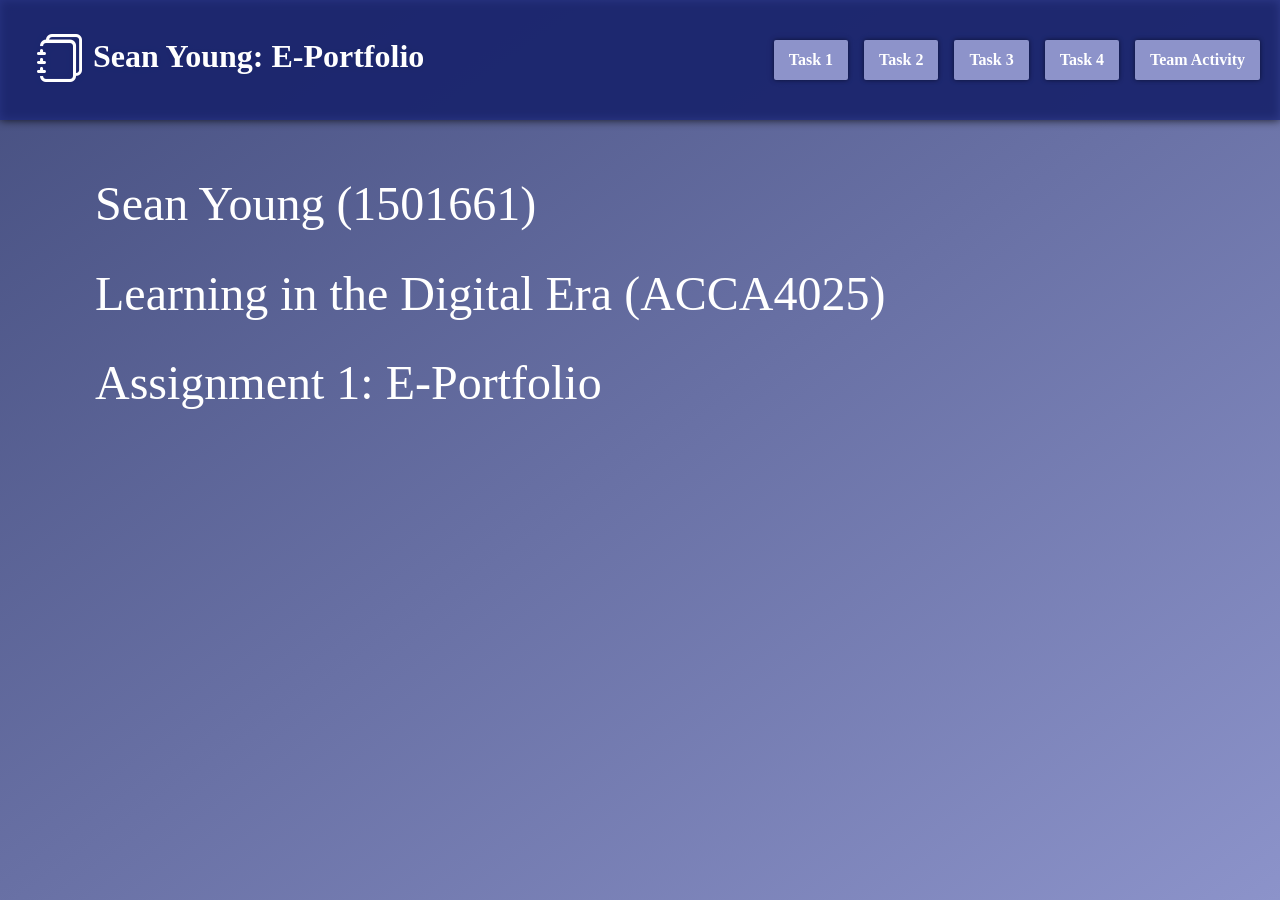
<file: index.html>
<!doctype html>
<html lang="en" class="h-100"> <!-- class allows for Bootstrap sticky footer -->

	<head>

		<meta charset="utf-8">
		<meta name="viewport" content="width=device-width, initial-scale=1">
		<title>E-Portfolio - Sean Young</title>

		<!-- CSS Links -->

		<link href="plugins/bootstrap/css/bootstrap.min.css" rel="stylesheet">
		<link href="plugins/bootstrap-icons/bootstrap-icons.css" rel="stylesheet">
		<link href="css/custom_styles.css" rel="stylesheet">

		<!-- Favicon -->

		<link rel="icon" type="assets/x-icon" href="plugins/bootstrap-icons/journals.svg">

	</head>

	<body class="d-flex flex-column h-100"> <!-- 100% flex column allows footer to to stick to the bottom of the screen -> https://getbootstrap.com/docs/5.0/utilities/flex/ & https://getbootstrap.com/docs/5.0/utilities/sizing/ -->

		<header>

			<!-- Bootstrap Navbar -> https://getbootstrap.com/docs/5.0/components/navbar/ -->

			<nav class="navbar navbar-expand-xl navbar-dark fixed-top">

				<!-- Bootstrap Grid -> https://getbootstrap.com/docs/5.0/layout/grid/ -->

				<div class="container-fluid"> <!-- Bootstrap fluid container -> https://getbootstrap.com/docs/5.0/layout/containers/ -->

					<!-- Navbar Brand Element - Website Logo & Title -> https://getbootstrap.com/docs/5.0/components/navbar/#brand -->

					<a class="navbar-brand" href="index.html"><i class="bi bi-journals" style="font-size: 1.5em; vertical-align: middle;"></i> Sean Young: E-Portfolio</a>

					<!-- Navbar Toggle Button -> https://getbootstrap.com/docs/5.0/components/navbar/#toggler -->

					<button class="navbar-toggler button ms-auto" type="button" data-bs-toggle="collapse" data-bs-target="#navbarSupportedContent" aria-controls="navbarSupportedContent" aria-expanded="false" aria-label="Toggle navigation">
						<span class="navbar-toggler-icon"></span>
					</button>

					<!-- Navbar Links -> https://getbootstrap.com/docs/5.0/components/navbar/#nav -->

					<div class="collapse navbar-collapse" id="navbarSupportedContent">
						<ul class="navbar-nav ms-auto mb-2 mb-lg-0 align-items-end">
							<li class="nav-item"><a class="nav-link" href="task_1.html"><button class="button">Task 1</button></a></li>
							<li class="nav-item"><a class="nav-link" href="task_2.html"><button class="button">Task 2</button></a></li>
							<li class="nav-item"><a class="nav-link" href="task_3.html"><button class="button">Task 3</button></a></li>
							<li class="nav-item"><a class="nav-link" href="task_4.html"><button class="button">Task 4</button></a></li>
							<li class="nav-item"><a class="nav-link" href="task_3.html"><button class="button">Team Activity</button></a></li>
						</ul>
					</div>

				</div>
			</nav>

		</header>

		<main class="main-padding">

			<!-- Bootstrap Grid -> https://getbootstrap.com/docs/5.0/layout/grid/ -->

			<div class="container"> <!-- Bootstrap Container -> https://getbootstrap.com/docs/5.0/layout/containers/ -->
				<h1 class="cover-page-text">Sean Young (1501661)</h1>
				<br>
				<h1 class="cover-page-text">Learning in the Digital Era (ACCA4025)</h1>
				<br>
				<h1 class="cover-page-text">Assignment 1: E-Portfolio</h1>
			</div>

		</main>

		<!-- Scripts -->

		<script src="plugins/bootstrap/js/bootstrap.bundle.min.js"></script>

	</body>

</html>
</file>
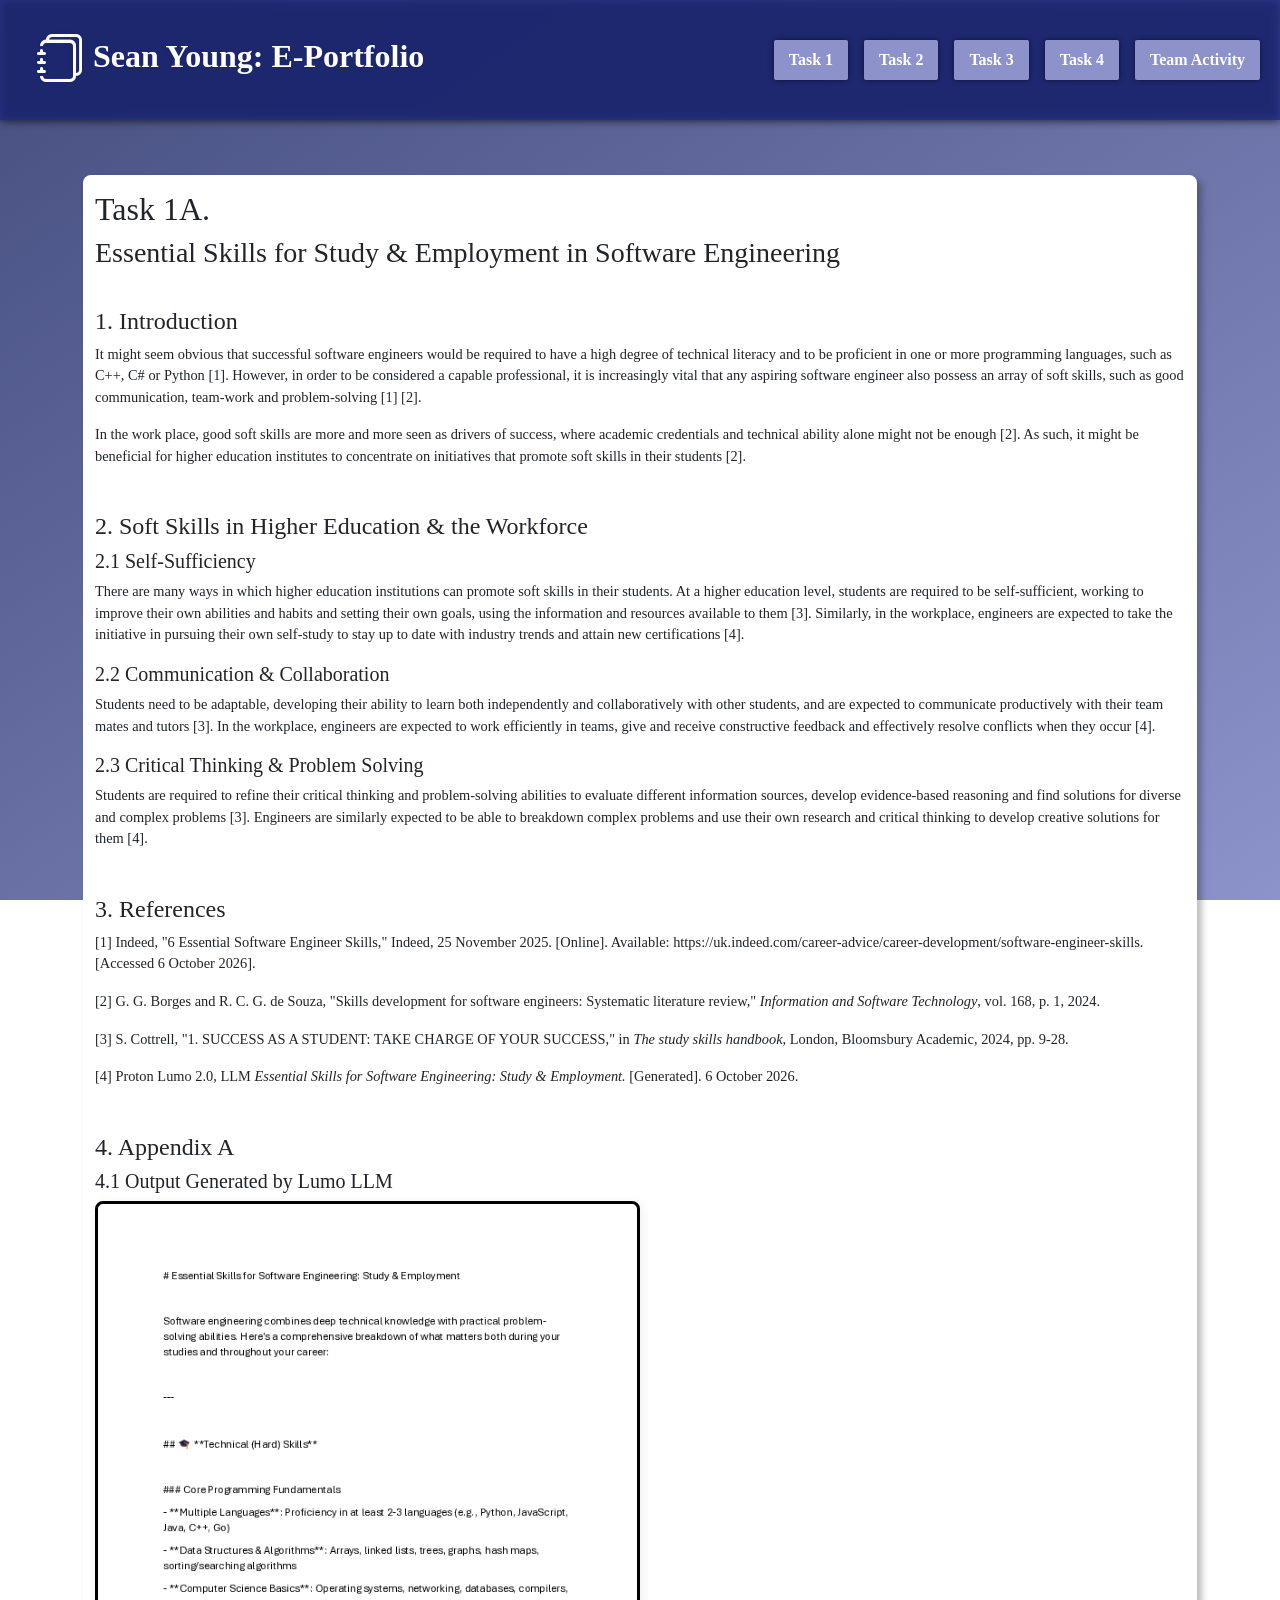
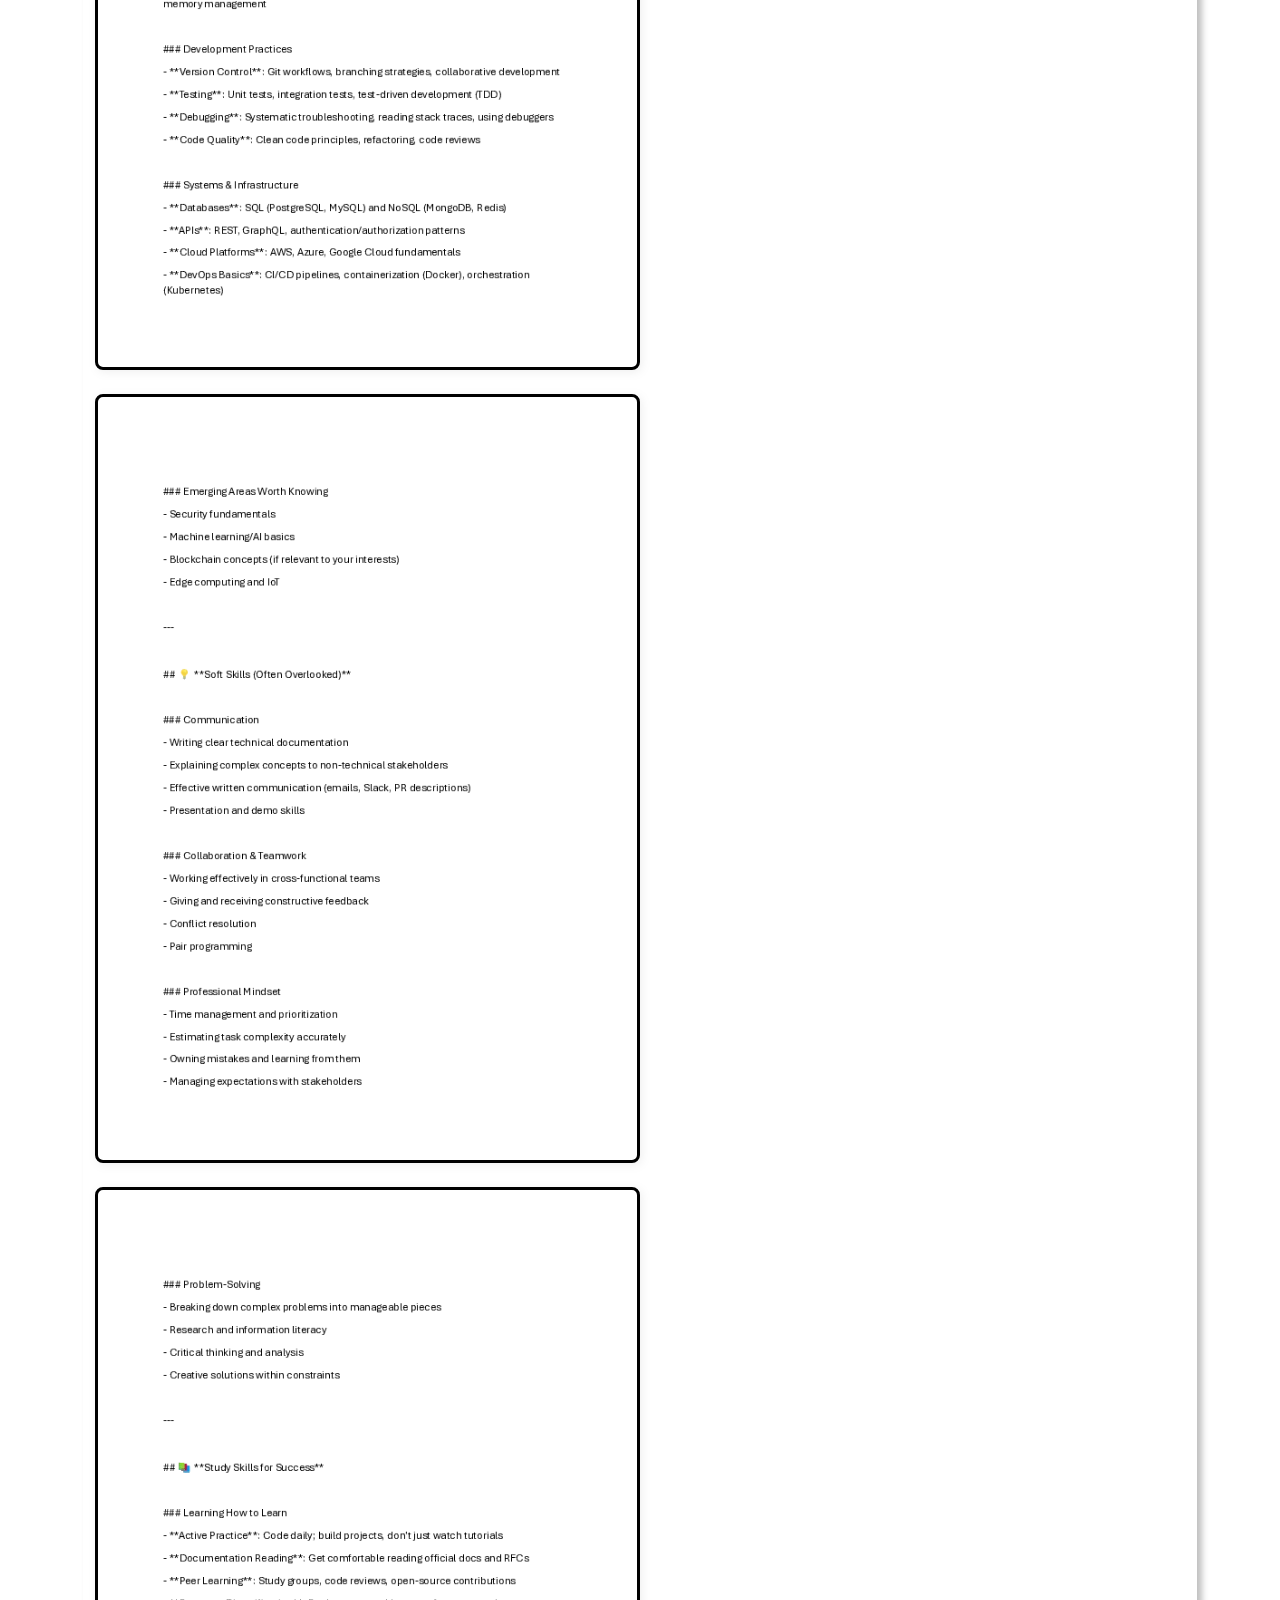
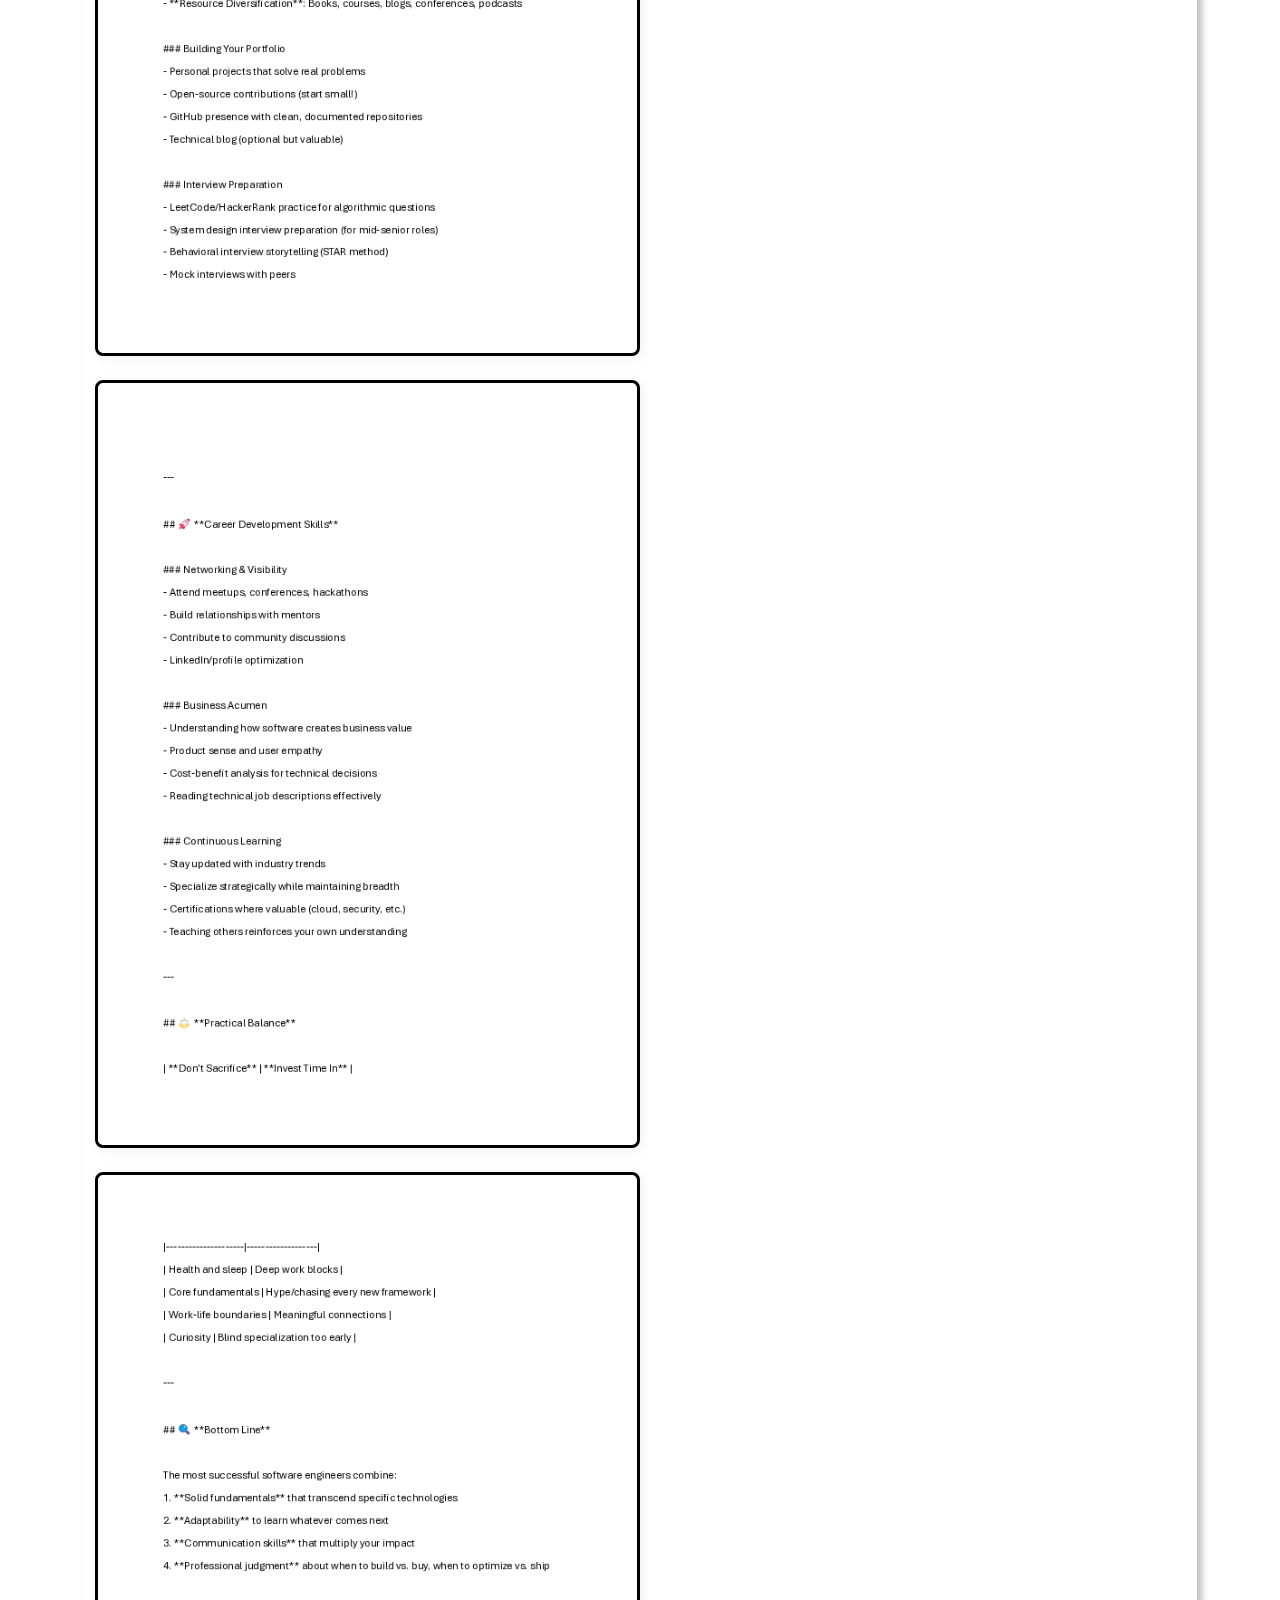
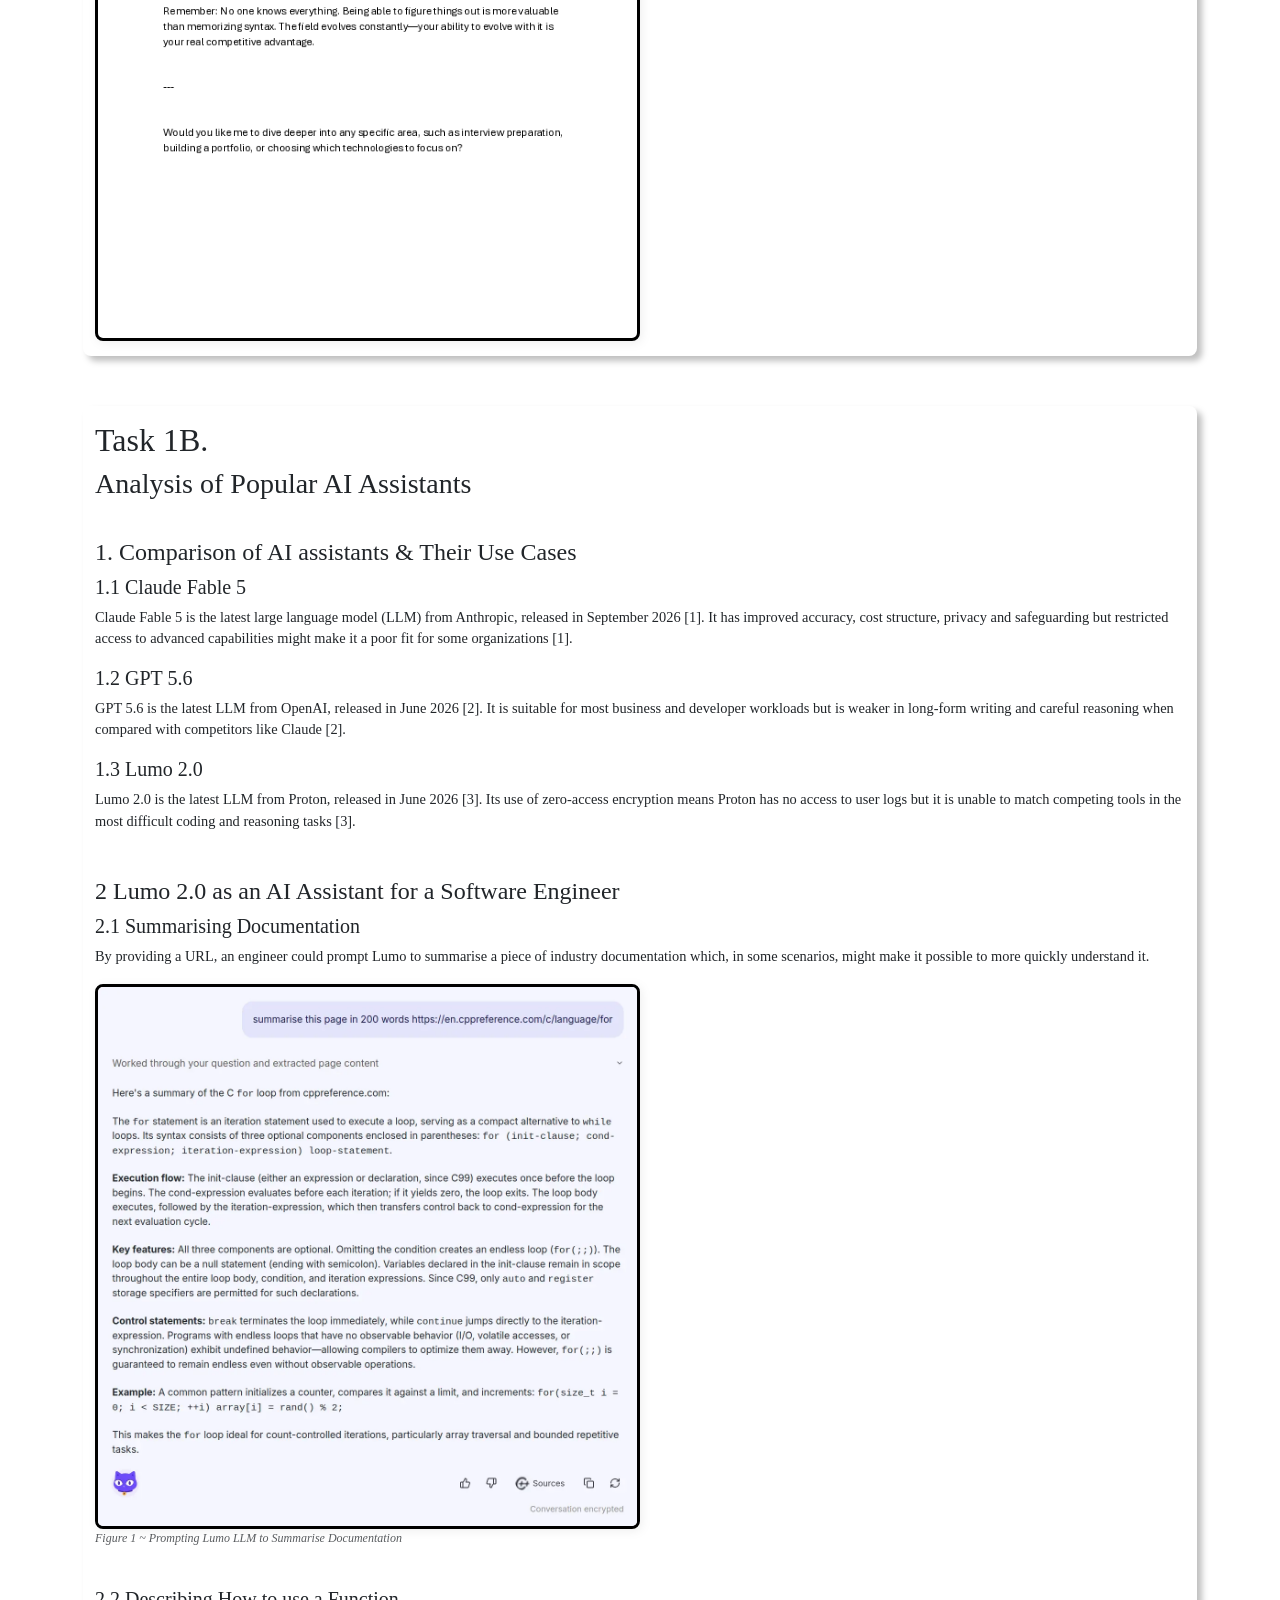
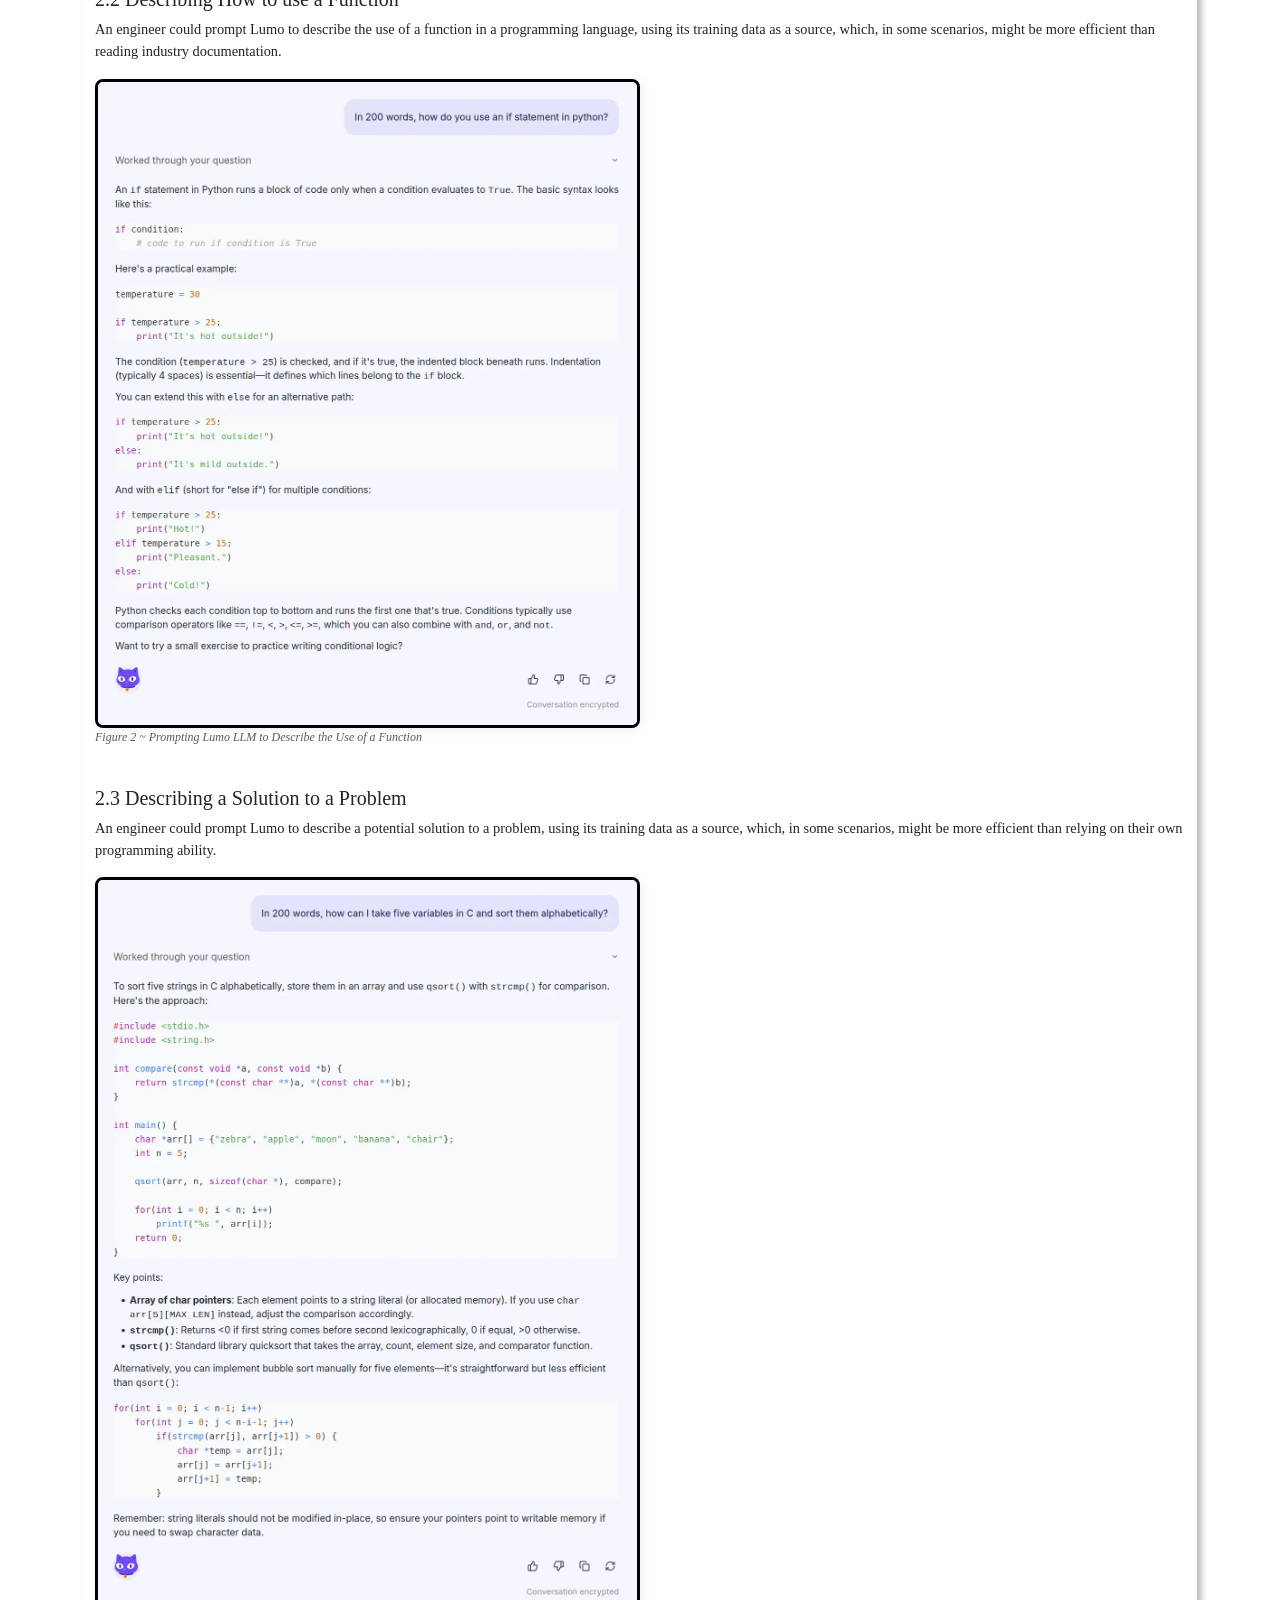
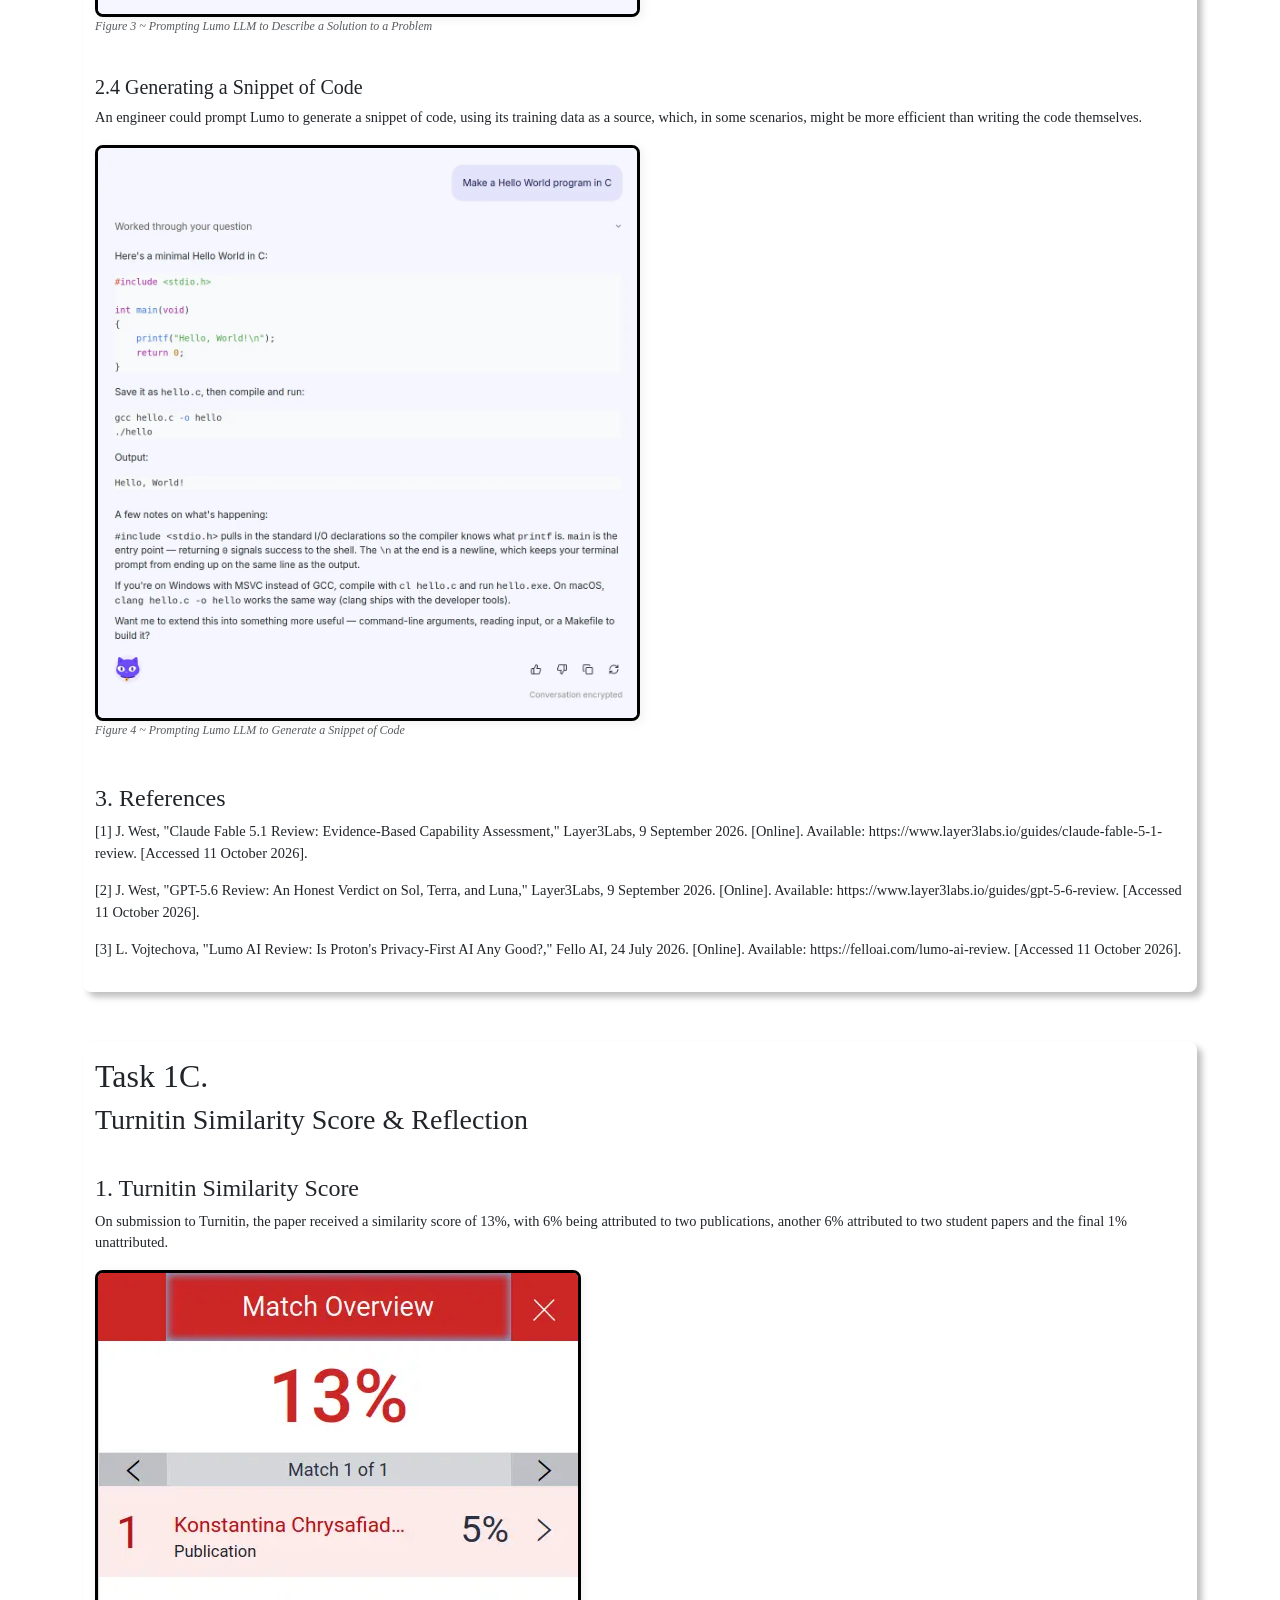
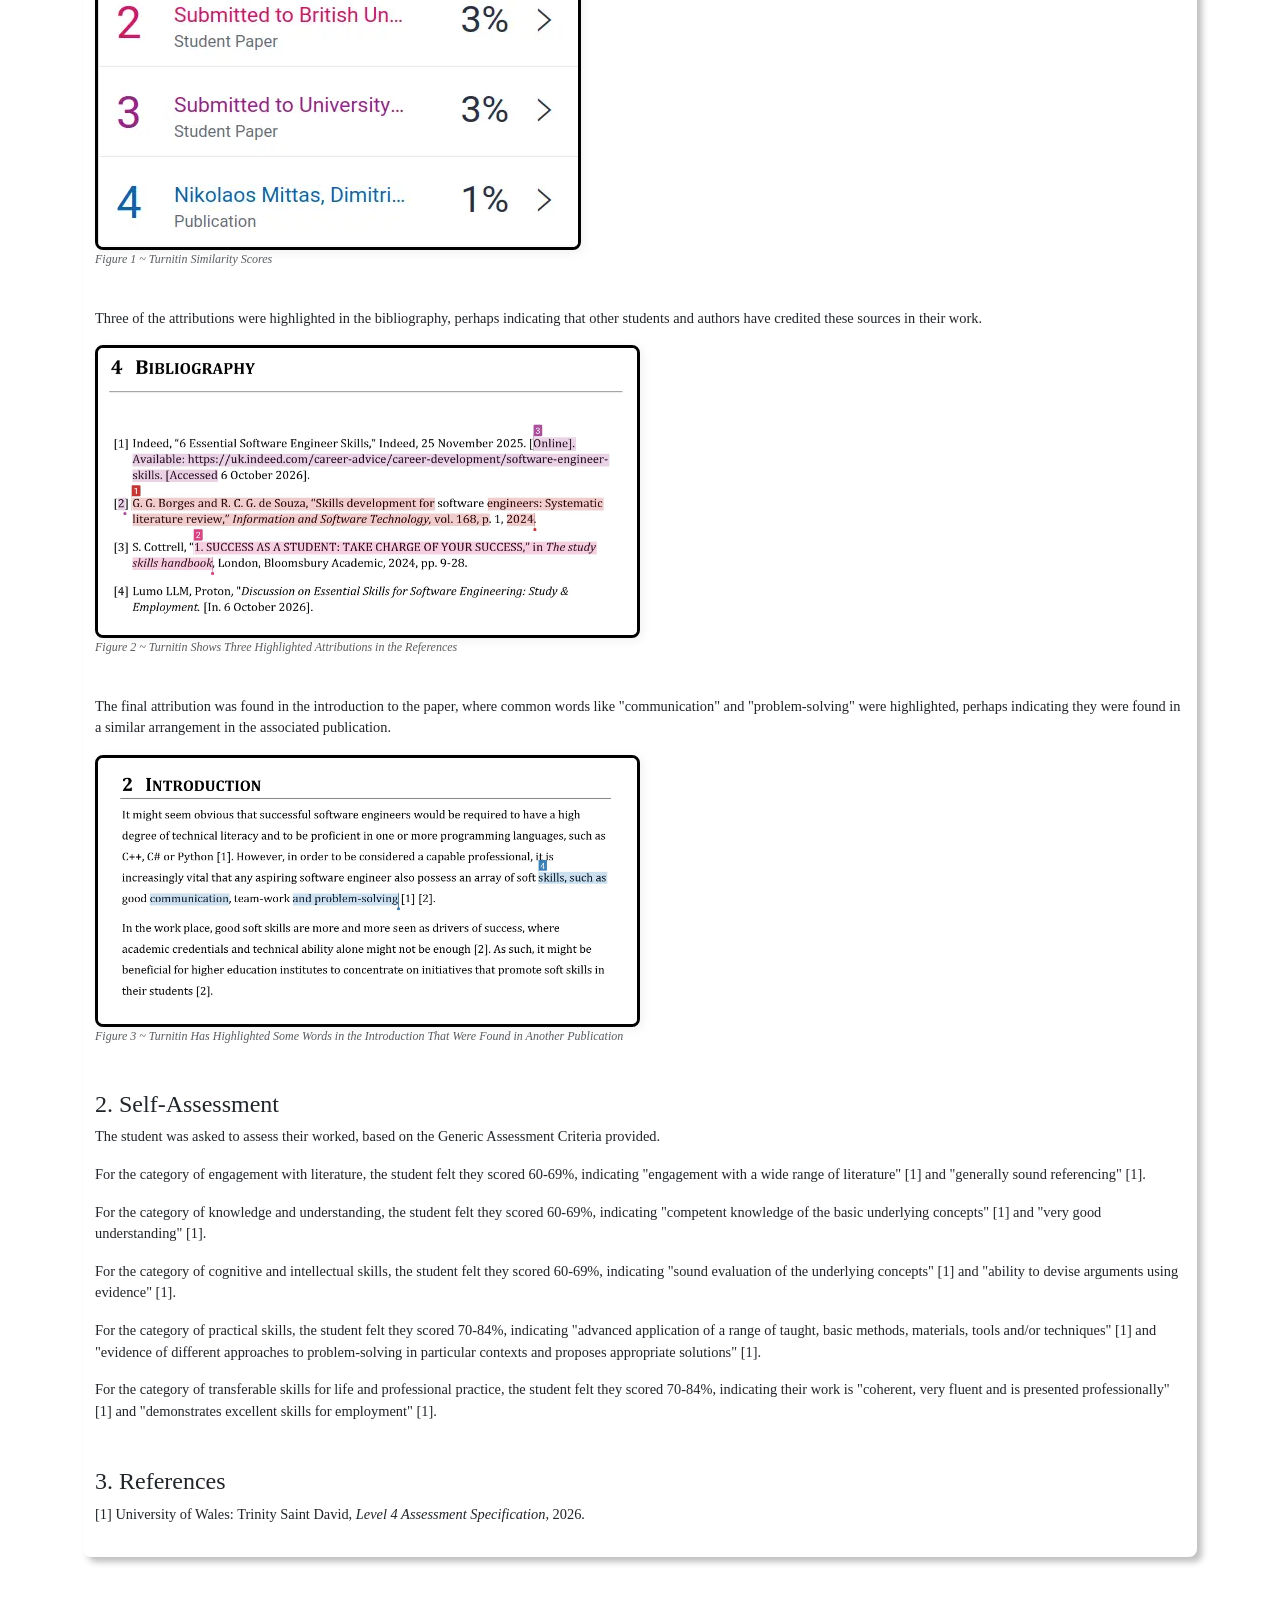
<file: task_1.html>
<!doctype html>
<html lang="en" class="h-100"> <!-- class allows for Bootstrap sticky footer -->

	<head>

		<meta charset="utf-8">
		<meta name="viewport" content="width=device-width, initial-scale=1">
		<title>E-Portfolio - Sean Young</title>

		<!-- CSS Links -->

		<link href="plugins/bootstrap/css/bootstrap.min.css" rel="stylesheet">
		<link href="plugins/bootstrap-icons/bootstrap-icons.css" rel="stylesheet">
		<link href="css/custom_styles.css" rel="stylesheet">

		<!-- Favicon -->

		<link rel="icon" type="assets/x-icon" href="plugins/bootstrap-icons/journals.svg">

	</head>

	<body class="d-flex flex-column h-100"> <!-- 100% flex column allows footer to to stick to the bottom of the screen -> https://getbootstrap.com/docs/5.0/utilities/flex/ & https://getbootstrap.com/docs/5.0/utilities/sizing/ -->

		<header>

			<!-- Bootstrap Navbar -> https://getbootstrap.com/docs/5.0/components/navbar/ -->

			<nav class="navbar navbar-expand-xl navbar-dark fixed-top">

				<!-- Bootstrap Grid -> https://getbootstrap.com/docs/5.0/layout/grid/ -->

				<div class="container-fluid"> <!-- Bootstrap fluid container -> https://getbootstrap.com/docs/5.0/layout/containers/ -->

					<!-- Navbar Brand Element - Website Logo & Title -> https://getbootstrap.com/docs/5.0/components/navbar/#brand -->

					<a class="navbar-brand" href="index.html"><i class="bi bi-journals" style="font-size: 1.5em; vertical-align: middle;"></i> Sean Young: E-Portfolio</a>

					<!-- Navbar Toggle Button -> https://getbootstrap.com/docs/5.0/components/navbar/#toggler -->

					<button class="navbar-toggler button ms-auto" type="button" data-bs-toggle="collapse" data-bs-target="#navbarSupportedContent" aria-controls="navbarSupportedContent" aria-expanded="false" aria-label="Toggle navigation">
						<span class="navbar-toggler-icon"></span>
					</button>

					<!-- Navbar Links -> https://getbootstrap.com/docs/5.0/components/navbar/#nav -->

					<div class="collapse navbar-collapse" id="navbarSupportedContent">
						<ul class="navbar-nav ms-auto mb-2 mb-lg-0 align-items-end">
							<li class="nav-item"><a class="nav-link" href="task_1.html"><button class="button">Task 1</button></a></li>
							<li class="nav-item"><a class="nav-link" href="task_2.html"><button class="button">Task 2</button></a></li>
							<li class="nav-item"><a class="nav-link" href="task_3.html"><button class="button">Task 3</button></a></li>
							<li class="nav-item"><a class="nav-link" href="task_4.html"><button class="button">Task 4</button></a></li>
							<li class="nav-item"><a class="nav-link" href="team_activity.html"><button class="button">Team Activity</button></a></li>
						</ul>
					</div>

				</div>
			</nav>

		</header>

		<main class="main-padding">

			<!-- Bootstrap Grid -> https://getbootstrap.com/docs/5.0/layout/grid/ -->

			<div class="container"> <!-- Bootstrap Container -> https://getbootstrap.com/docs/5.0/layout/containers/ -->

				<div class="row">
					<div class="col-lg">
						<h1>Task 1A.</h1>
						<h2>Essential Skills for Study & Employment in Software Engineering</h2>
						<h3><br>1. Introduction</h3>
						<p>It might seem obvious that successful software engineers would be required to have a high degree of technical literacy and to be proficient in one or more programming languages, such as C++, C# or Python [1]. However, in order to be considered a capable professional, it is increasingly vital that any aspiring software engineer also possess an array of soft skills, such as good communication, team-work and problem-solving [1] [2].</p>
						<p>In the work place, good soft skills are more and more seen as drivers of success, where academic credentials and technical ability alone might not be enough [2]. As such, it might be beneficial for higher education institutes to concentrate on initiatives that promote soft skills in their students [2].</p>
						<h3><br>2. Soft Skills in Higher Education & the Workforce</h3>
						<h4>2.1	Self-Sufficiency</h4>
						<p>There are many ways in which higher education institutions can promote soft skills in their students. At a higher education level, students are required to be self-sufficient, working to improve their own abilities and habits and setting their own goals, using the information and resources available to them [3]. Similarly, in the workplace, engineers are expected to take the initiative in pursuing their own self-study to stay up to date with industry trends and attain new certifications [4].</p>
						<h4>2.2	Communication & Collaboration</h4>
						<p>Students need to be adaptable, developing their ability to learn both independently and collaboratively with other students, and are expected to communicate productively with their team mates and tutors [3]. In the workplace, engineers are expected to work efficiently in teams, give and receive constructive feedback and effectively resolve conflicts when they occur [4].</p>
						<h4>2.3	Critical Thinking & Problem Solving</h4>
						<p>Students are required to refine their critical thinking and problem-solving abilities to evaluate different information sources, develop evidence-based reasoning and find solutions for diverse and complex problems [3]. Engineers are similarly expected to be able to breakdown complex problems and use their own research and critical thinking to develop creative solutions for them [4].</p>
						<h3><br>3. References</h3>
						<p>[1] 	Indeed, "6 Essential Software Engineer Skills," Indeed, 25 November 2025. [Online]. Available: https://uk.indeed.com/career-advice/career-development/software-engineer-skills. [Accessed 6 October 2026].</p>
						<p>[2] 	G. G. Borges and R. C. G. de Souza, "Skills development for software engineers: Systematic literature review," <i>Information and Software Technology</i>, vol. 168, p. 1, 2024.</p>
						<p>[3] 	S. Cottrell, "1. SUCCESS AS A STUDENT: TAKE CHARGE OF YOUR SUCCESS," in <i>The study skills handbook</i>, London, Bloomsbury Academic, 2024, pp. 9-28.</p>
						<p>[4] 	Proton Lumo 2.0, LLM <i>Essential Skills for Software Engineering: Study & Employment.</i> [Generated]. 6 October 2026.</p>
						<h3><br>4. Appendix A</h3>
						<h4>4.1 Output Generated by Lumo LLM</h4>
						<img style="background-color: white;" class="rounded-rectangle-variable-width" src="assets/Lumo_Essential Skills for Software Engineering-0.webp" alt="Lumo output page 1">
						<br><br>
						<img style="background-color: white;" class="rounded-rectangle-variable-width" src="assets/Lumo_Essential Skills for Software Engineering-1.webp" alt="Lumo output page 2">
						<br><br>
						<img style="background-color: white;" class="rounded-rectangle-variable-width" src="assets/Lumo_Essential Skills for Software Engineering-2.webp" alt="Lumo output page 3">
						<br><br>
						<img style="background-color: white;" class="rounded-rectangle-variable-width" src="assets/Lumo_Essential Skills for Software Engineering-3.webp" alt="Lumo output page 4">
						<br><br>
						<img style="background-color: white;" class="rounded-rectangle-variable-width" src="assets/Lumo_Essential Skills for Software Engineering-4.webp" alt="Lumo output page 5">

					</div>
				</div>

				<div class="row">
					<div class="col-lg">
						<h1>Task 1B.</h1>
						<h2>Analysis of Popular AI Assistants</h2>
						<h3><br>1. Comparison of AI assistants & Their Use Cases</h3>
						<h4>1.1 Claude Fable 5</h4>
						<p>Claude Fable 5 is the latest large language model (LLM) from Anthropic, released in September 2026 [1]. It has improved accuracy, cost structure, privacy and safeguarding but restricted access to advanced capabilities might make it a poor fit for some organizations [1].</p>
						<h4>1.2	GPT 5.6</h4>
						<p>GPT 5.6 is the latest LLM from OpenAI, released in June 2026 [2]. It is suitable for most business and developer workloads but is weaker in long-form writing and careful reasoning when compared with competitors like Claude [2].</p>
						<h4>1.3	Lumo 2.0</h4>
						<p>Lumo 2.0 is the latest LLM from Proton, released in June 2026 [3]. Its use of zero-access encryption means Proton has no access to user logs but it is unable to match competing tools in the most difficult coding and reasoning tasks [3].</p>
						<h3><br>2 Lumo 2.0 as an AI Assistant for a Software Engineer</h3>
						<h4>2.1	Summarising Documentation</h4>
						<p>By providing a URL, an engineer could prompt Lumo to summarise a piece of industry documentation which, in some scenarios, might make it possible to more quickly understand it.</p>
						<img class="rounded-rectangle-variable-width" src="assets/lumo_00.webp" alt="Prompting Lumo LLM to Summarise Documentation">
						<p class="caption">Figure 1 ~ Prompting Lumo LLM to Summarise Documentation</p>
						<h4><br>2.2	Describing How to use a Function</h4>
						<p>An engineer could prompt Lumo to describe the use of a function in a programming language, using its training data as a source, which, in some scenarios, might be more efficient than reading industry documentation.</p>
						<img class="rounded-rectangle-variable-width" src="assets/lumo_01.webp" alt="Prompting Lumo LLM to Describe the Use of a Function">
						<p class="caption">Figure 2 ~ Prompting Lumo LLM to Describe the Use of a Function</p>
						<h4><br>2.3	Describing a Solution to a Problem</h4>
						<p>An engineer could prompt Lumo to describe a potential solution to a problem, using its training data as a source, which, in some scenarios, might be more efficient than relying on their own programming ability.</p>
						<img class="rounded-rectangle-variable-width" src="assets/lumo_02.webp" alt="Prompting Lumo LLM to Describe a Solution to a Problem">
						<p class="caption">Figure 3 ~ Prompting Lumo LLM to Describe a Solution to a Problem</p>
						<h4><br>2.4	Generating a Snippet of Code</h4>
						<p>An engineer could prompt Lumo to generate a snippet of code, using its training data as a source, which, in some scenarios, might be more efficient than writing the code themselves.</p>
						<img class="rounded-rectangle-variable-width" src="assets/lumo_03.webp" alt="Prompting Lumo LLM to Generate a Snippet of Code">
						<p class="caption">Figure 4 ~ Prompting Lumo LLM to Generate a Snippet of Code</p>
						<h3><br>3. References</h3>
						<p>[1] 	J. West, "Claude Fable 5.1 Review: Evidence-Based Capability Assessment," Layer3Labs, 9 September 2026. [Online]. Available: https://www.layer3labs.io/guides/claude-fable-5-1-review. [Accessed 11 October 2026].</p>
						<p>[2] 	J. West, "GPT-5.6 Review: An Honest Verdict on Sol, Terra, and Luna," Layer3Labs, 9 September 2026. [Online]. Available: https://www.layer3labs.io/guides/gpt-5-6-review. [Accessed 11 October 2026].</p>
						<p>[3] 	L. Vojtechova, "Lumo AI Review: Is Proton's Privacy-First AI Any Good?," Fello AI, 24 July 2026. [Online]. Available: https://felloai.com/lumo-ai-review. [Accessed 11 October 2026].</p>
					</div>
				</div>

				<div class="row">
					<div class="col-lg">
						<h1>Task 1C.</h1>
						<h2>Turnitin Similarity Score & Reflection</h2>
						<h3><br>1. Turnitin Similarity Score</h3>
						<p>On submission to Turnitin, the paper received a similarity score of 13%, with 6% being attributed to two publications, another 6% attributed to two student papers and the final 1% unattributed.</p>
						<img class="rounded-rectangle-variable-width" src="assets/turnitin_00.webp" alt="Turnitin Similarity Scores">
						<p class="caption">Figure 1 ~ Turnitin Similarity Scores</p>
						<br>
						<p>Three of the attributions were highlighted in the bibliography, perhaps indicating that other students and authors have credited these sources in their work.</p>
						<img class="rounded-rectangle-variable-width" src="assets/turnitin_01.webp" alt="Turnitin Shows Three Highlighted Attributions in the References">
						<p class="caption">Figure 2 ~ Turnitin Shows Three Highlighted Attributions in the References</p>
						<br>
						<p>The final attribution was found in the introduction to the paper, where common words like "communication" and "problem-solving" were highlighted, perhaps indicating they were found in a similar arrangement in the associated publication.</p>
						<img class="rounded-rectangle-variable-width" src="assets/turnitin_02.webp" alt="Turnitin Has Highlighted Some Words in the Introduction That Were Found in Another Publication">
						<p class="caption">Figure 3 ~ Turnitin Has Highlighted Some Words in the Introduction That Were Found in Another Publication</p>
						<h3><br>2. Self-Assessment</h3>
						<p>The student was asked to assess their worked, based on the Generic Assessment Criteria provided.</p>
						<p>For the category of engagement with literature, the student felt they scored 60-69%, indicating "engagement with a wide range of literature" [1] and "generally sound referencing" [1].</p>
						<p>For the category of knowledge and understanding, the student felt they scored 60-69%, indicating "competent knowledge of the basic underlying concepts" [1] and "very good understanding" [1].</p>
						<p>For the category of cognitive and intellectual skills, the student felt they scored 60-69%, indicating "sound evaluation of the underlying concepts" [1] and "ability to devise arguments using evidence" [1].</p>
						<p>For the category of practical skills, the student felt they scored 70-84%, indicating "advanced application of a range of taught, basic methods, materials, tools and/or techniques" [1] and "evidence of different approaches to problem-solving in particular contexts and proposes appropriate solutions" [1].</p>
						<p>For the category of transferable skills for life and professional practice, the student felt they scored 70-84%, indicating their work is "coherent, very fluent and is presented professionally" [1] and "demonstrates excellent skills for employment" [1].</p>
						<h3><br>3. References</h3>
						<p>[1] 	University of Wales: Trinity Saint David, <i>Level 4 Assessment Specification</i>, 2026.</p>

					</div>
				</div>

			</div>

		</main>

		<!-- Scripts -->

		<script src="plugins/bootstrap/js/bootstrap.bundle.min.js"></script>

	</body>

</html>
</file>
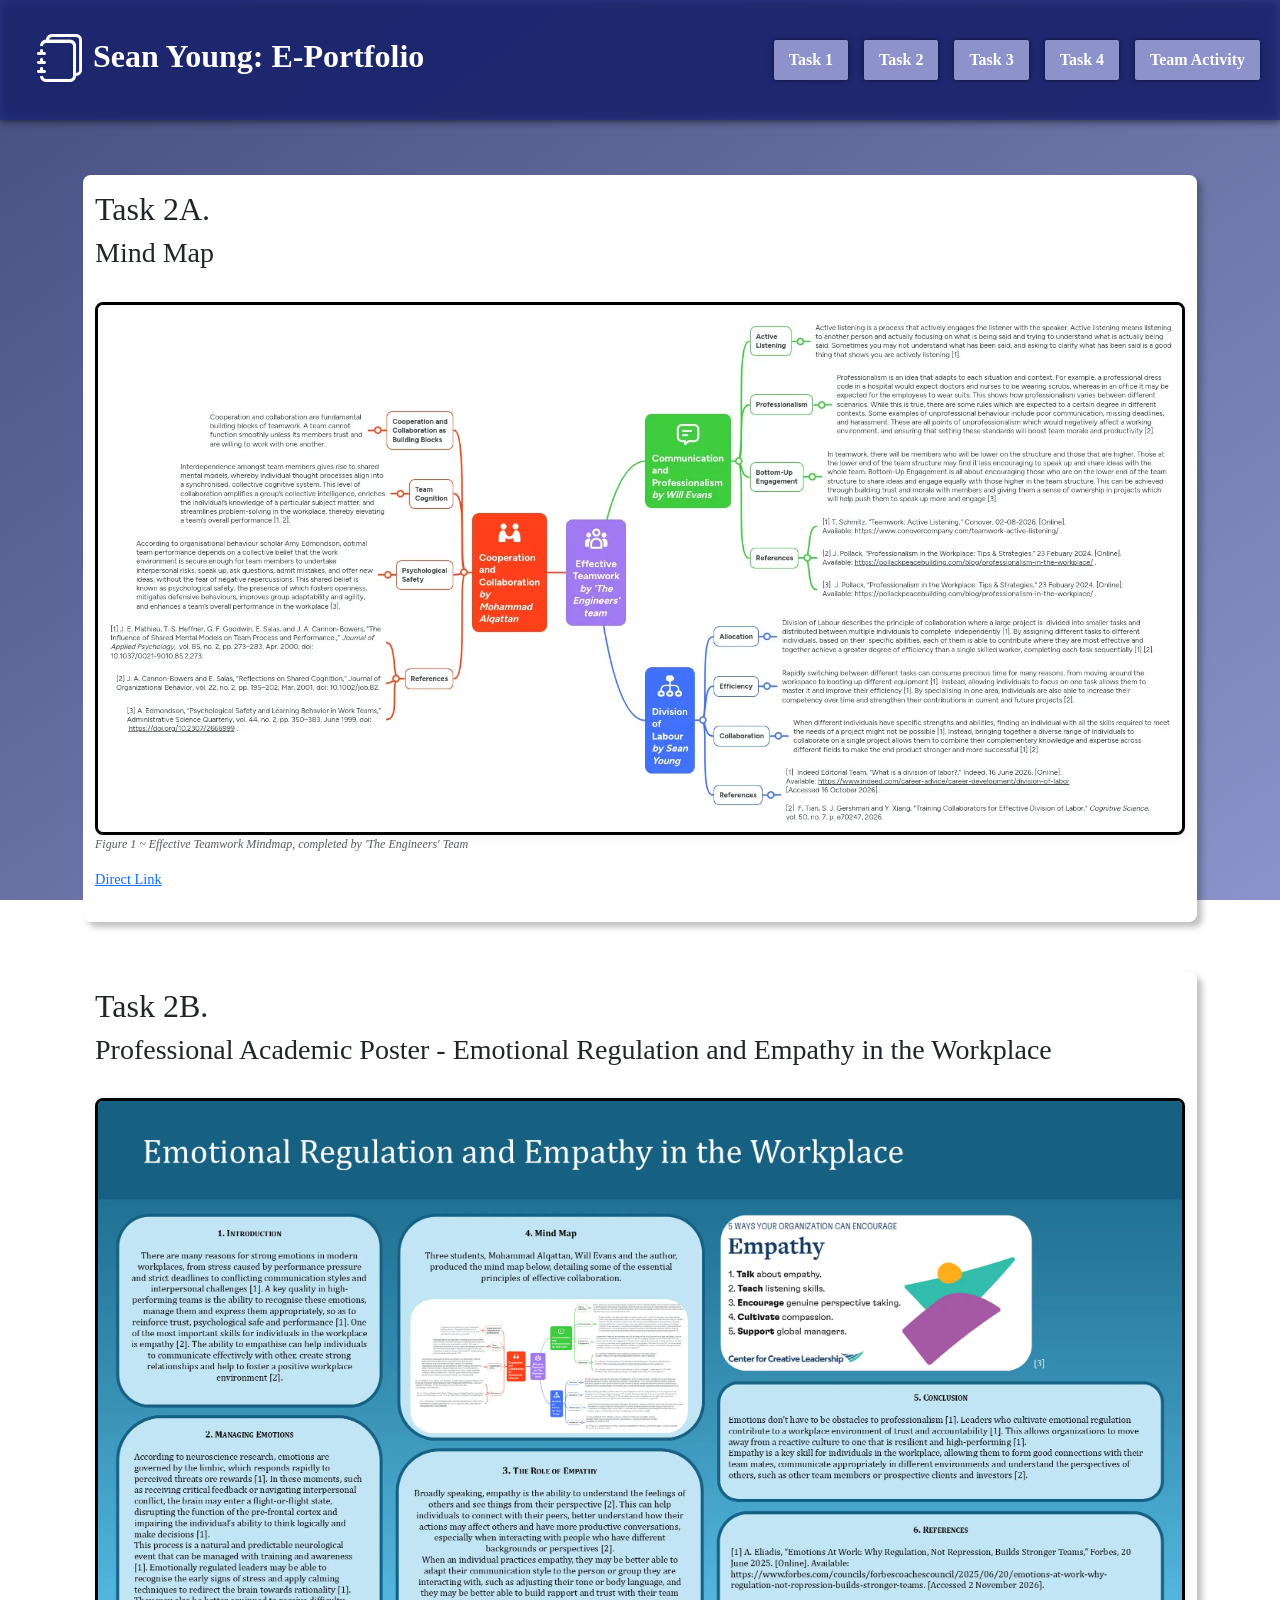
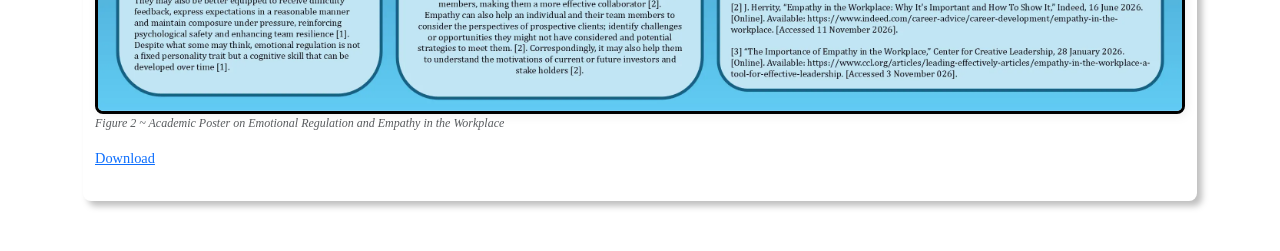
<file: task_2.html>
<!doctype html>
<html lang="en" class="h-100"> <!-- class allows for Bootstrap sticky footer -->

	<head>

		<meta charset="utf-8">
		<meta name="viewport" content="width=device-width, initial-scale=1">
		<title>E-Portfolio - Sean Young</title>

		<!-- CSS Links -->

		<link href="plugins/bootstrap/css/bootstrap.min.css" rel="stylesheet">
		<link href="plugins/bootstrap-icons/bootstrap-icons.css" rel="stylesheet">
		<link href="css/custom_styles.css" rel="stylesheet">

		<!-- Favicon -->

		<link rel="icon" type="assets/x-icon" href="plugins/bootstrap-icons/journals.svg">

	</head>

	<body class="d-flex flex-column h-100"> <!-- 100% flex column allows footer to to stick to the bottom of the screen -> https://getbootstrap.com/docs/5.0/utilities/flex/ & https://getbootstrap.com/docs/5.0/utilities/sizing/ -->

		<header>

			<!-- Bootstrap Navbar -> https://getbootstrap.com/docs/5.0/components/navbar/ -->

			<nav class="navbar navbar-expand-xl navbar-dark fixed-top">

				<!-- Bootstrap Grid -> https://getbootstrap.com/docs/5.0/layout/grid/ -->

				<div class="container-fluid"> <!-- Bootstrap fluid container -> https://getbootstrap.com/docs/5.0/layout/containers/ -->

					<!-- Navbar Brand Element - Website Logo & Title -> https://getbootstrap.com/docs/5.0/components/navbar/#brand -->

					<a class="navbar-brand" href="index.html"><i class="bi bi-journals" style="font-size: 1.5em; vertical-align: middle;"></i> Sean Young: E-Portfolio</a>

					<!-- Navbar Toggle Button -> https://getbootstrap.com/docs/5.0/components/navbar/#toggler -->

					<button class="navbar-toggler button ms-auto" type="button" data-bs-toggle="collapse" data-bs-target="#navbarSupportedContent" aria-controls="navbarSupportedContent" aria-expanded="false" aria-label="Toggle navigation">
						<span class="navbar-toggler-icon"></span>
					</button>

					<!-- Navbar Links -> https://getbootstrap.com/docs/5.0/components/navbar/#nav -->

					<div class="collapse navbar-collapse" id="navbarSupportedContent">
						<ul class="navbar-nav ms-auto mb-2 mb-lg-0 align-items-end">
							<li class="nav-item"><a class="nav-link" href="task_1.html"><button class="button">Task 1</button></a></li>
							<li class="nav-item"><a class="nav-link" href="task_2.html"><button class="button">Task 2</button></a></li>
							<li class="nav-item"><a class="nav-link" href="task_3.html"><button class="button">Task 3</button></a></li>
							<li class="nav-item"><a class="nav-link" href="task_4.html"><button class="button">Task 4</button></a></li>
							<li class="nav-item"><a class="nav-link" href="team_activity.html"><button class="button">Team Activity</button></a></li>
						</ul>
					</div>

				</div>
			</nav>

		</header>

		<main class="main-padding">

			<!-- Bootstrap Grid -> https://getbootstrap.com/docs/5.0/layout/grid/ -->

			<div class="container"> <!-- Bootstrap Container -> https://getbootstrap.com/docs/5.0/layout/containers/ -->

				<div class="row">
					<div class="col-lg">
						<h1>Task 2A.</h1>
						<h2>Mind Map</h2>
						<br>
						<img class="rounded-rectangle" src="assets/mind_map.webp" alt="Effective Teamwork Mindmap, completed by The Engineers Team">
						<p class="caption">Figure 1 ~ Effective Teamwork Mindmap, completed by 'The Engineers' Team</p>
						<p><a href="https://mm.tt/map/4103971523?t=xlpuqfWYy9">Direct Link</a></p>
					</div>
				</div>

				<div class="row">
					<div class="col-lg">
						<h1>Task 2B.</h1>
						<h2>Professional Academic Poster - 	Emotional Regulation and Empathy in the Workplace</h2>
						<br>
						<img class="rounded-rectangle" src="assets/academic_poster.webp" alt="Academic Poster on Emotional Regulation and Empathy in the Workplace">
						<p class="caption">Figure 2 ~ Academic Poster on Emotional Regulation and Empathy in the Workplace</p>
						<p><a href="https://github.com/seanyoung1501661/seanyoung1501661.github.io/blob/f331fd2097e272edf75ab53d7777a07ed8ad325b/docs/academic_poster.pdf">Download</a></p>
					</div>
				</div>

			</div>

		</main>

		<!-- Scripts -->

		<script src="plugins/bootstrap/js/bootstrap.bundle.min.js"></script>

	</body>

</html>
</file>
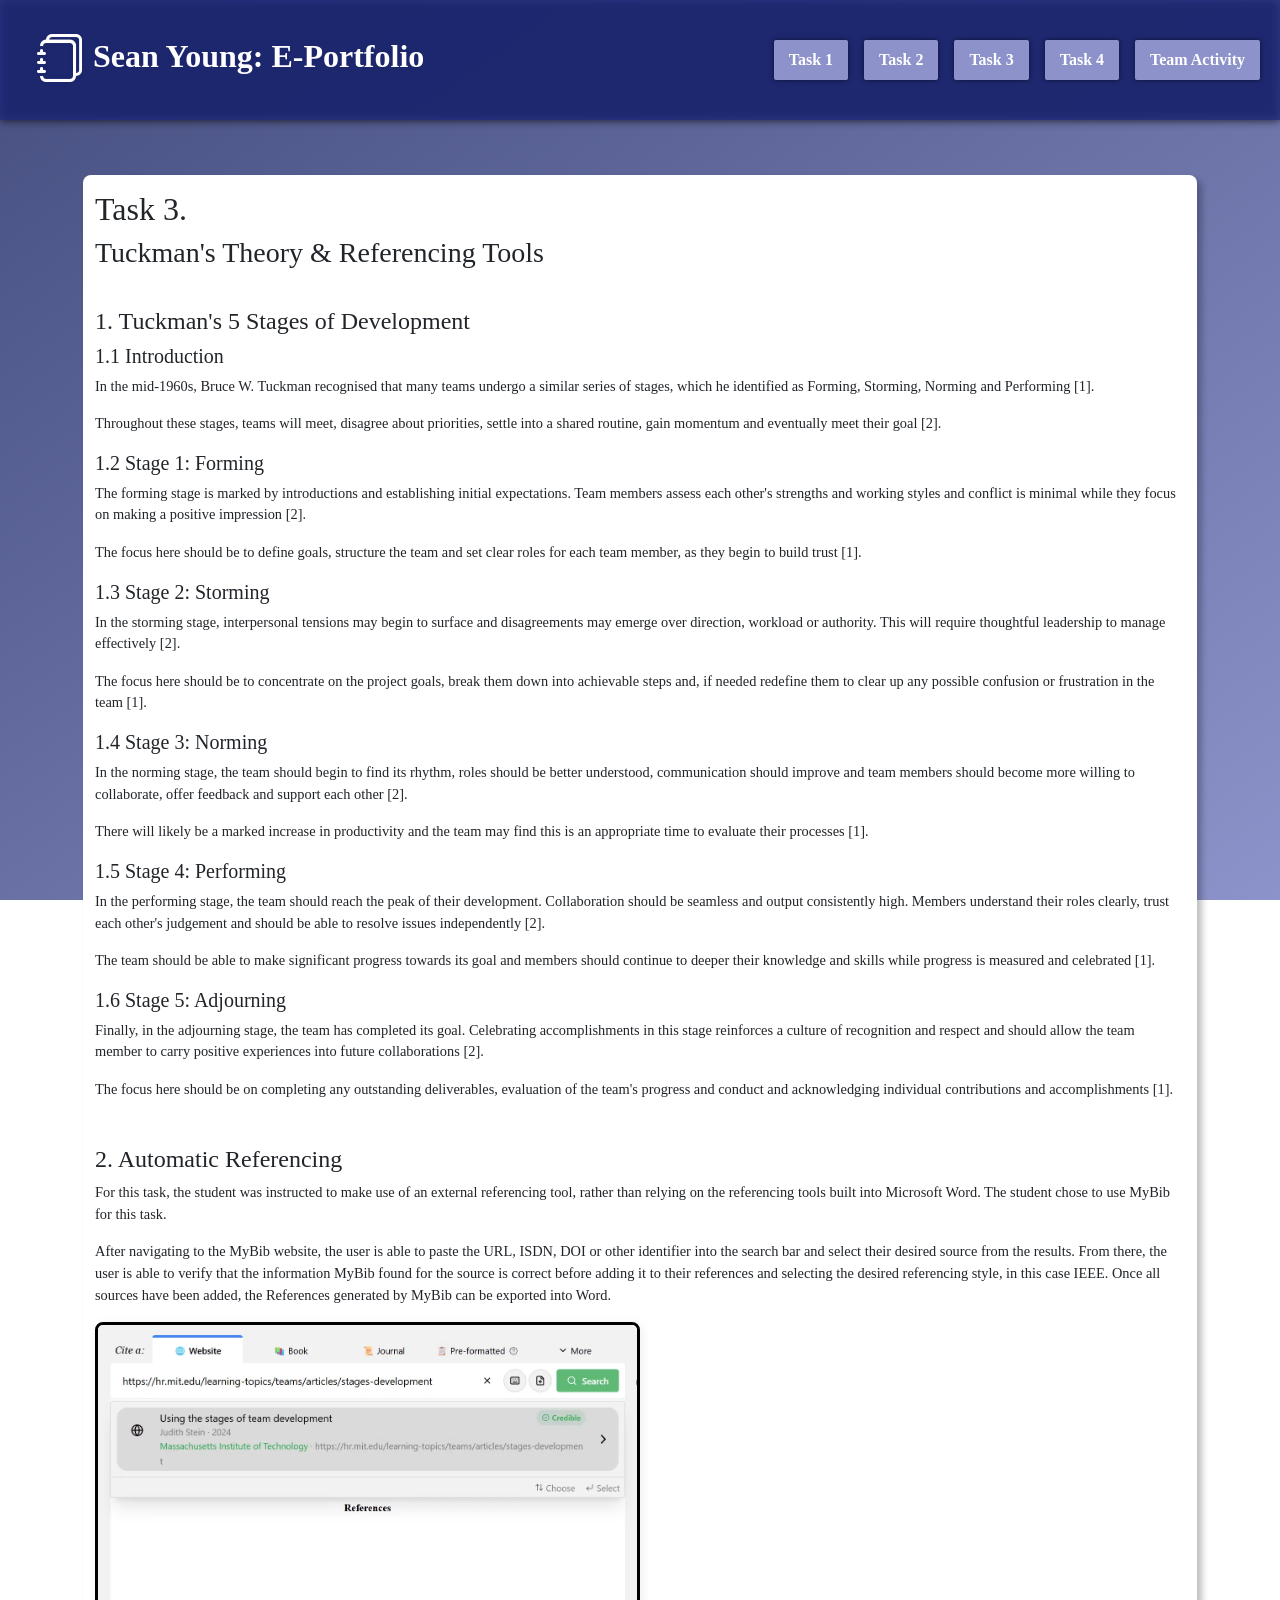
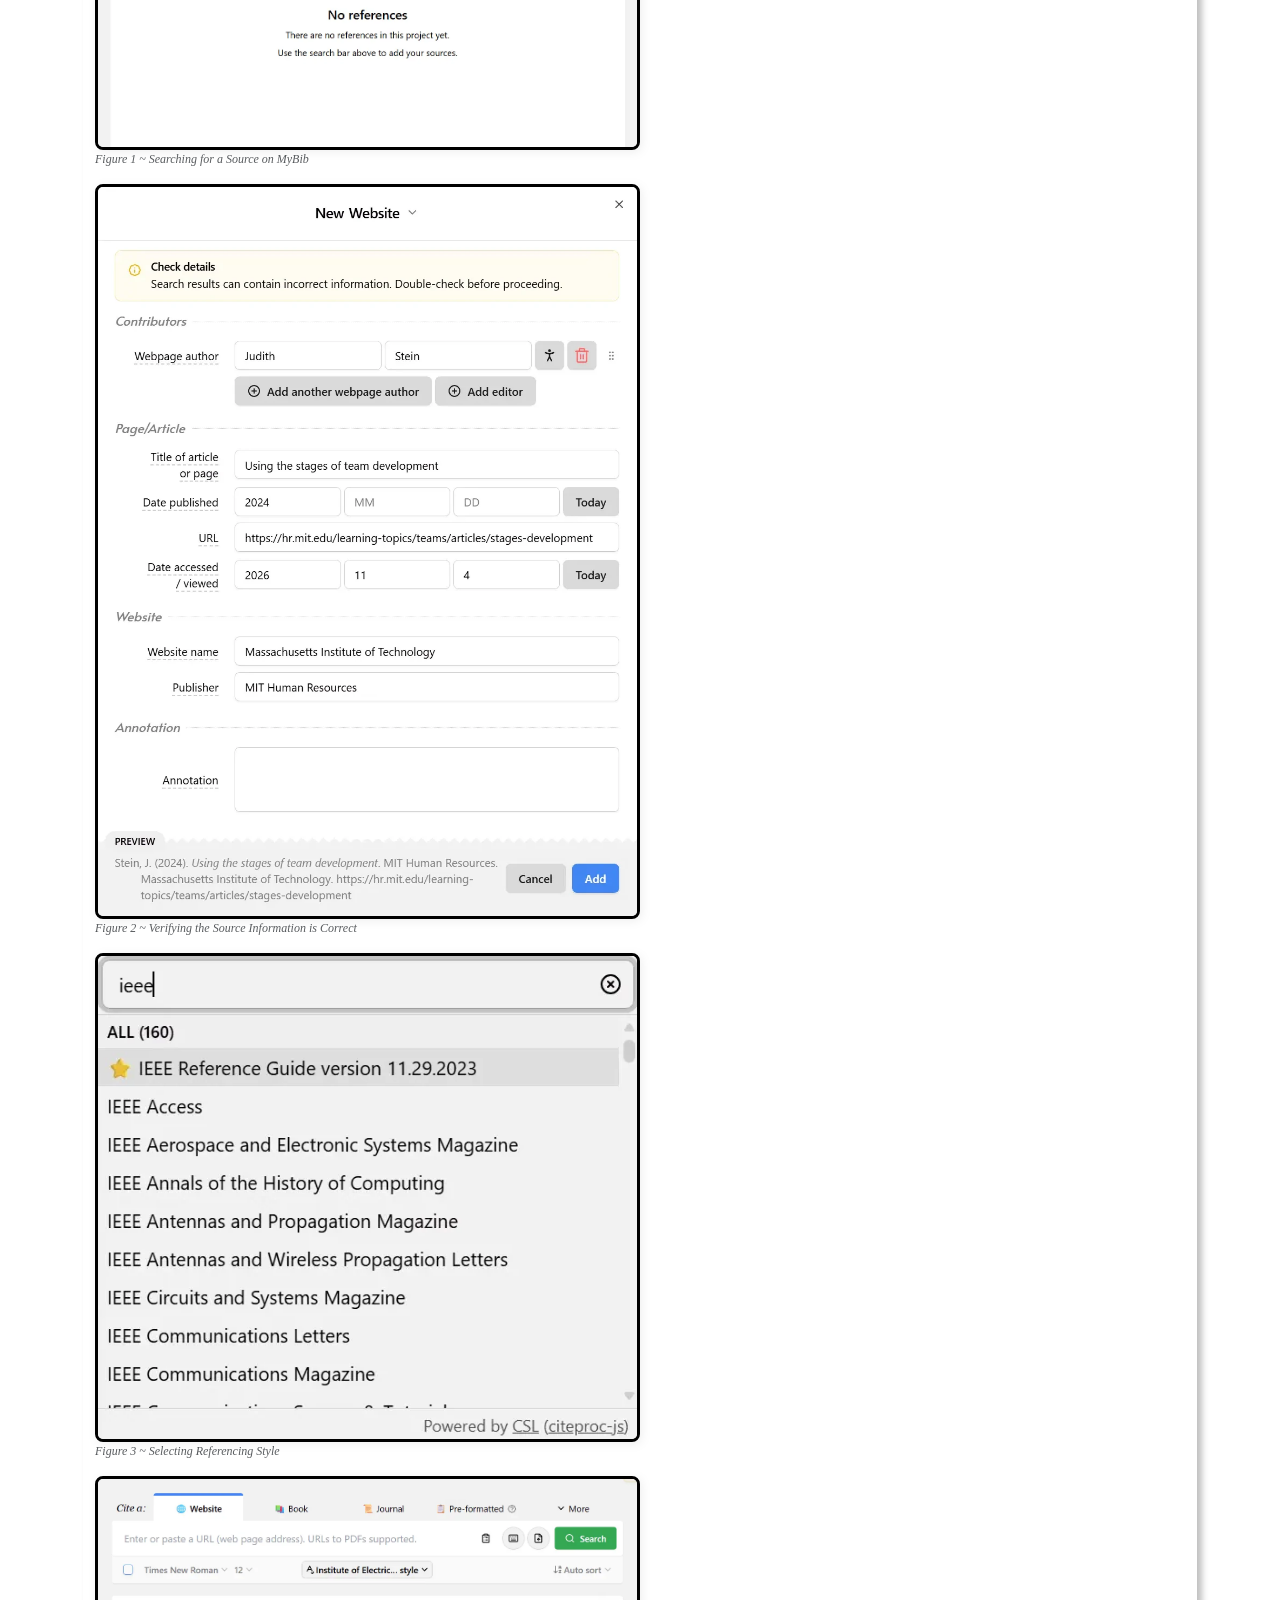
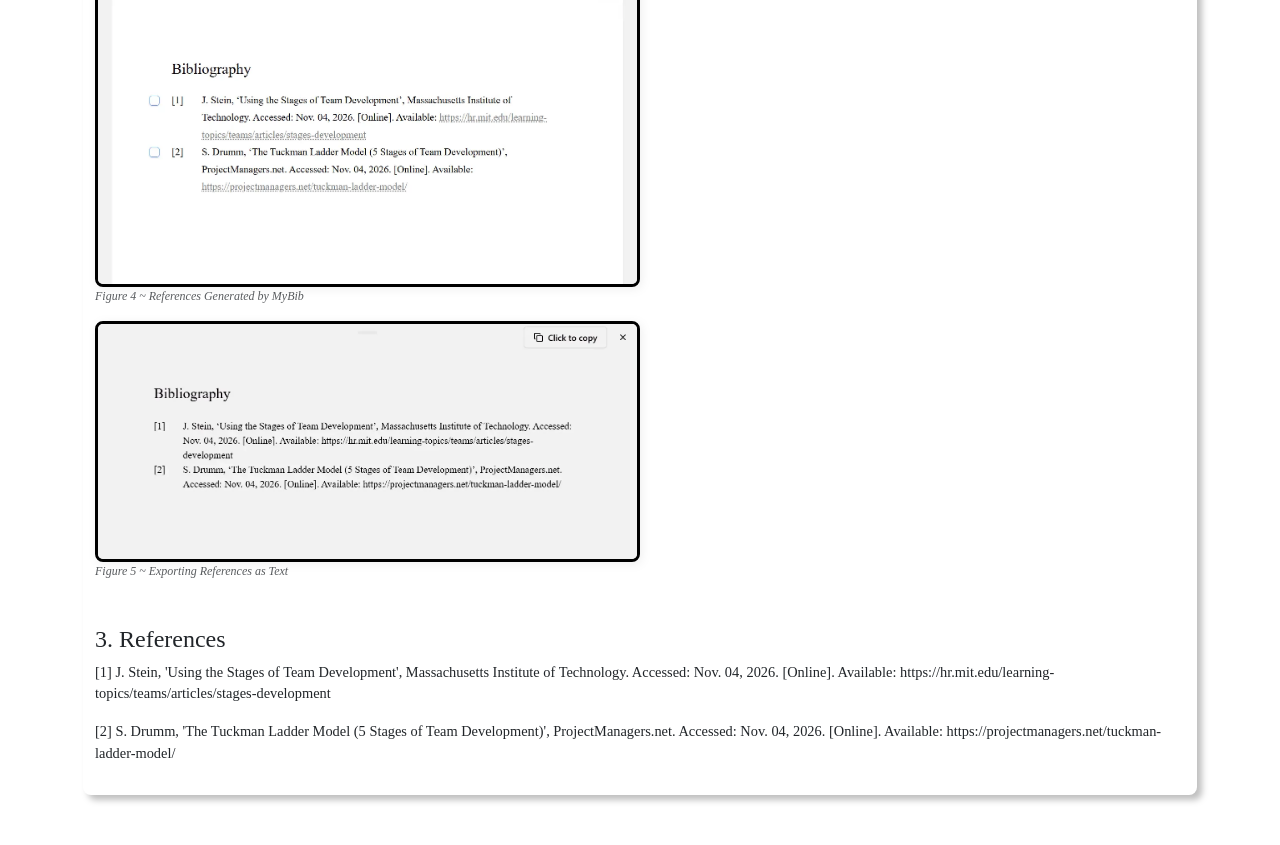
<file: task_3.html>
<!doctype html>
<html lang="en" class="h-100"> <!-- class allows for Bootstrap sticky footer -->

	<head>

		<meta charset="utf-8">
		<meta name="viewport" content="width=device-width, initial-scale=1">
		<title>E-Portfolio - Sean Young</title>

		<!-- CSS Links -->

		<link href="plugins/bootstrap/css/bootstrap.min.css" rel="stylesheet">
		<link href="plugins/bootstrap-icons/bootstrap-icons.css" rel="stylesheet">
		<link href="css/custom_styles.css" rel="stylesheet">

		<!-- Favicon -->

		<link rel="icon" type="assets/x-icon" href="plugins/bootstrap-icons/journals.svg">

	</head>

	<body class="d-flex flex-column h-100"> <!-- 100% flex column allows footer to to stick to the bottom of the screen -> https://getbootstrap.com/docs/5.0/utilities/flex/ & https://getbootstrap.com/docs/5.0/utilities/sizing/ -->

		<header>

			<!-- Bootstrap Navbar -> https://getbootstrap.com/docs/5.0/components/navbar/ -->

			<nav class="navbar navbar-expand-xl navbar-dark fixed-top">

				<!-- Bootstrap Grid -> https://getbootstrap.com/docs/5.0/layout/grid/ -->

				<div class="container-fluid"> <!-- Bootstrap fluid container -> https://getbootstrap.com/docs/5.0/layout/containers/ -->

					<!-- Navbar Brand Element - Website Logo & Title -> https://getbootstrap.com/docs/5.0/components/navbar/#brand -->

					<a class="navbar-brand" href="index.html"><i class="bi bi-journals" style="font-size: 1.5em; vertical-align: middle;"></i> Sean Young: E-Portfolio</a>

					<!-- Navbar Toggle Button -> https://getbootstrap.com/docs/5.0/components/navbar/#toggler -->

					<button class="navbar-toggler button ms-auto" type="button" data-bs-toggle="collapse" data-bs-target="#navbarSupportedContent" aria-controls="navbarSupportedContent" aria-expanded="false" aria-label="Toggle navigation">
						<span class="navbar-toggler-icon"></span>
					</button>

					<!-- Navbar Links -> https://getbootstrap.com/docs/5.0/components/navbar/#nav -->

					<div class="collapse navbar-collapse" id="navbarSupportedContent">
						<ul class="navbar-nav ms-auto mb-2 mb-lg-0 align-items-end">
							<li class="nav-item"><a class="nav-link" href="task_1.html"><button class="button">Task 1</button></a></li>
							<li class="nav-item"><a class="nav-link" href="task_2.html"><button class="button">Task 2</button></a></li>
							<li class="nav-item"><a class="nav-link" href="task_3.html"><button class="button">Task 3</button></a></li>
							<li class="nav-item"><a class="nav-link" href="task_4.html"><button class="button">Task 4</button></a></li>
							<li class="nav-item"><a class="nav-link" href="team_activity.html"><button class="button">Team Activity</button></a></li>
						</ul>
					</div>

				</div>
			</nav>

		</header>

		<main class="main-padding">

			<!-- Bootstrap Grid -> https://getbootstrap.com/docs/5.0/layout/grid/ -->

			<div class="container"> <!-- Bootstrap Container -> https://getbootstrap.com/docs/5.0/layout/containers/ -->

				<div class="row">
					<div class="col-lg">
						<h1>Task 3.</h1>
						<h2>Tuckman's Theory & Referencing Tools</h2>
						<h3><br>1. Tuckman's 5 Stages of Development</h3>
						<h4>1.1 Introduction</h4>
						<p>In the mid-1960s, Bruce W. Tuckman recognised that many teams undergo a similar series of stages, which he identified as Forming, Storming, Norming and Performing [1].</p>
						<p>Throughout these stages, teams will meet, disagree about priorities, settle into a shared routine, gain momentum and eventually meet their goal [2].</p>
						<h4>1.2 Stage 1: Forming</h4>
						<p>The forming stage is marked by introductions and establishing initial expectations. Team members assess each other's strengths and working styles and conflict is minimal while they focus on making a positive impression [2].</p>
						<p>The focus here should be to define goals, structure the team and set clear roles for each team member, as they begin to build trust [1].</p>
						<h4>1.3 Stage 2: Storming</h4>
						<p>In the storming stage, interpersonal tensions may begin to surface and disagreements may emerge over direction, workload or authority. This will require thoughtful leadership to manage effectively [2].</p>
						<p>The focus here should be to concentrate on the project goals, break them down into achievable steps and, if needed redefine them to clear up any possible confusion or frustration in the team [1].</p>
						<h4>1.4 Stage 3: Norming</h4>
						<p>In the norming stage, the team should begin to find its rhythm, roles should be better understood, communication should improve and team members should become more willing to collaborate, offer feedback and support each other [2].</p>
						<p>There will likely be a marked increase in productivity and the team may find this is an appropriate time to evaluate their processes [1].</p>
						<h4>1.5 Stage 4: Performing</h4>
						<p>In the performing stage, the team should reach the peak of their development. Collaboration should be seamless and output consistently high. Members understand their roles clearly, trust each other's judgement and should be able to resolve issues independently [2].</p>
						<p>The team should be able to make significant progress towards its goal and members should continue to deeper their knowledge and skills while progress is measured and celebrated [1].</p>
						<h4>1.6 Stage 5: Adjourning</h4>
						<p>Finally, in the adjourning stage, the team has completed its goal. Celebrating accomplishments in this stage reinforces a culture of recognition and respect and should allow the team member to carry positive experiences into future collaborations [2].</p>
						<p>The focus here should be on completing any outstanding deliverables, evaluation of the team's progress and conduct and acknowledging individual contributions and accomplishments [1].</p>
						<h3><br>2. Automatic Referencing</h3>
						<p>For this task, the student was instructed to make use of an external referencing tool, rather than relying on the referencing tools built into Microsoft Word. The student chose to use MyBib for this task.</p>
						<p>After navigating to the MyBib website, the user is able to paste the URL, ISDN, DOI or other identifier into the search bar and select their desired source from the results. From there, the user is able to verify that the information MyBib found for the source is correct before adding it to their references and selecting the desired referencing style, in this case IEEE. Once all sources have been added, the References generated by MyBib can be exported into Word.</p>
						<img class="rounded-rectangle-variable-width" src="assets/mybib_00.webp" alt="Searching for a Source on MyBib">
						<p class="caption">Figure 1 ~ Searching for a Source on MyBib</p>
						<img class="rounded-rectangle-variable-width" src="assets/mybib_01.webp" alt="Verifying the Source Information is Correct">
						<p class="caption">Figure 2 ~ Verifying the Source Information is Correct</p>
						<img class="rounded-rectangle-variable-width" src="assets/mybib_02.webp" alt="Selecting Referencing Style">
						<p class="caption">Figure 3 ~ Selecting Referencing Style</p>
						<img class="rounded-rectangle-variable-width" src="assets/mybib_03.webp" alt="References Generated by MyBib">
						<p class="caption">Figure 4 ~ References Generated by MyBib</p>
						<img class="rounded-rectangle-variable-width" src="assets/mybib_04.webp" alt="Exporting References as Text">
						<p class="caption">Figure 5 ~ Exporting References as Text</p>
						<h3><br>3. References</h3>
						<p>[1] J. Stein, 'Using the Stages of Team Development', Massachusetts Institute of Technology. Accessed: Nov. 04, 2026. [Online]. Available: https://hr.mit.edu/learning-topics/teams/articles/stages-development</p>
						<p>[2] S. Drumm, 'The Tuckman Ladder Model (5 Stages of Team Development)', ProjectManagers.net. Accessed: Nov. 04, 2026. [Online]. Available: https://projectmanagers.net/tuckman-ladder-model/</p>
					</div>
				</div>

			</div>

		</main>

		<!-- Scripts -->

		<script src="plugins/bootstrap/js/bootstrap.bundle.min.js"></script>

	</body>

</html>
</file>
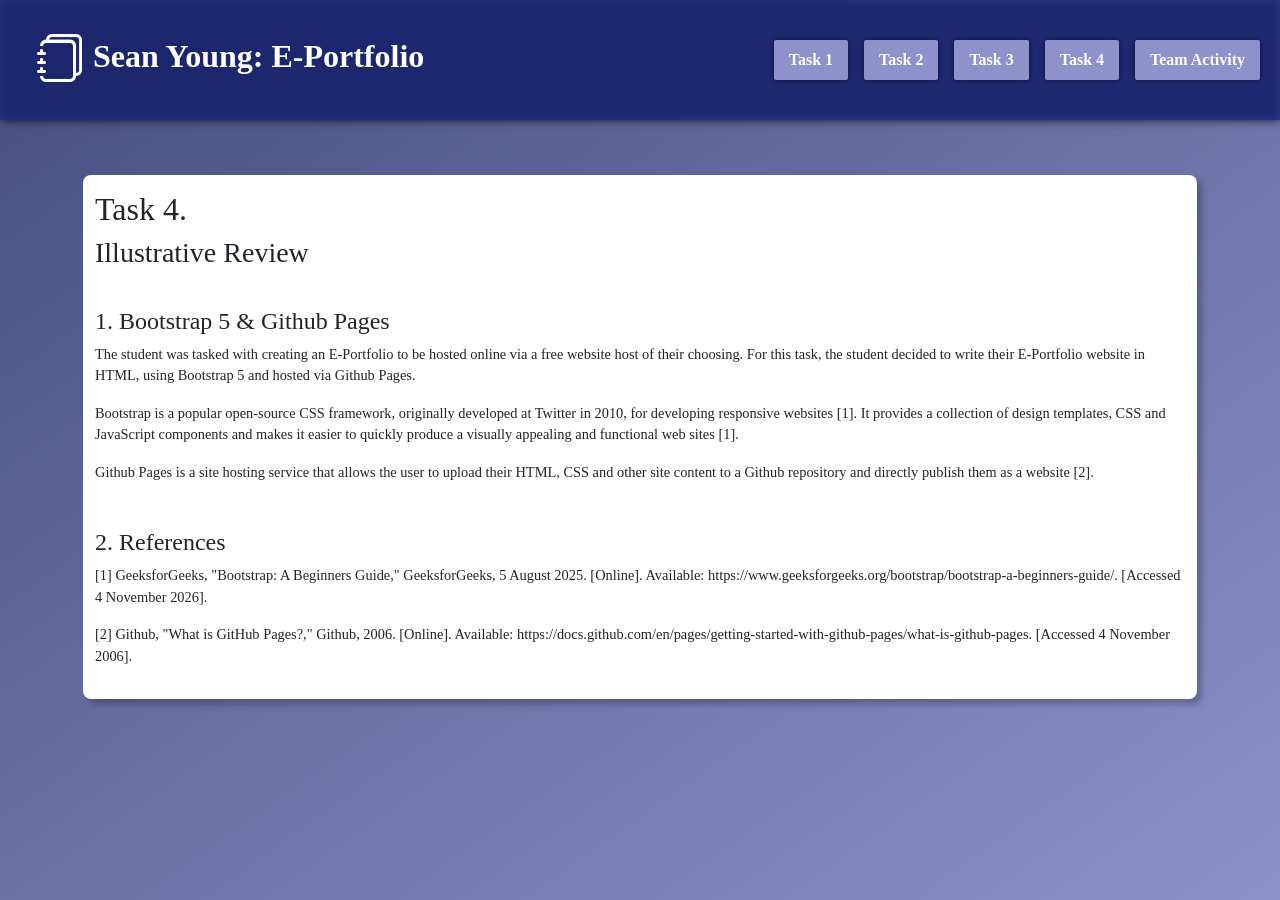
<file: task_4.html>
<!doctype html>
<html lang="en" class="h-100"> <!-- class allows for Bootstrap sticky footer -->

	<head>

		<meta charset="utf-8">
		<meta name="viewport" content="width=device-width, initial-scale=1">
		<title>E-Portfolio - Sean Young</title>

		<!-- CSS Links -->

		<link href="plugins/bootstrap/css/bootstrap.min.css" rel="stylesheet">
		<link href="plugins/bootstrap-icons/bootstrap-icons.css" rel="stylesheet">
		<link href="css/custom_styles.css" rel="stylesheet">

		<!-- Favicon -->

		<link rel="icon" type="assets/x-icon" href="plugins/bootstrap-icons/journals.svg">

	</head>

	<body class="d-flex flex-column h-100"> <!-- 100% flex column allows footer to to stick to the bottom of the screen -> https://getbootstrap.com/docs/5.0/utilities/flex/ & https://getbootstrap.com/docs/5.0/utilities/sizing/ -->

		<header>

			<!-- Bootstrap Navbar -> https://getbootstrap.com/docs/5.0/components/navbar/ -->

			<nav class="navbar navbar-expand-xl navbar-dark fixed-top">

				<!-- Bootstrap Grid -> https://getbootstrap.com/docs/5.0/layout/grid/ -->

				<div class="container-fluid"> <!-- Bootstrap fluid container -> https://getbootstrap.com/docs/5.0/layout/containers/ -->

					<!-- Navbar Brand Element - Website Logo & Title -> https://getbootstrap.com/docs/5.0/components/navbar/#brand -->

					<a class="navbar-brand" href="index.html"><i class="bi bi-journals" style="font-size: 1.5em; vertical-align: middle;"></i> Sean Young: E-Portfolio</a>

					<!-- Navbar Toggle Button -> https://getbootstrap.com/docs/5.0/components/navbar/#toggler -->

					<button class="navbar-toggler button ms-auto" type="button" data-bs-toggle="collapse" data-bs-target="#navbarSupportedContent" aria-controls="navbarSupportedContent" aria-expanded="false" aria-label="Toggle navigation">
						<span class="navbar-toggler-icon"></span>
					</button>

					<!-- Navbar Links -> https://getbootstrap.com/docs/5.0/components/navbar/#nav -->

					<div class="collapse navbar-collapse" id="navbarSupportedContent">
						<ul class="navbar-nav ms-auto mb-2 mb-lg-0 align-items-end">
							<li class="nav-item"><a class="nav-link" href="task_1.html"><button class="button">Task 1</button></a></li>
							<li class="nav-item"><a class="nav-link" href="task_2.html"><button class="button">Task 2</button></a></li>
							<li class="nav-item"><a class="nav-link" href="task_3.html"><button class="button">Task 3</button></a></li>
							<li class="nav-item"><a class="nav-link" href="task_4.html"><button class="button">Task 4</button></a></li>
							<li class="nav-item"><a class="nav-link" href="team_activity.html"><button class="button">Team Activity</button></a></li>
						</ul>
					</div>

				</div>
			</nav>

		</header>

		<main class="main-padding">

			<!-- Bootstrap Grid -> https://getbootstrap.com/docs/5.0/layout/grid/ -->

			<div class="container"> <!-- Bootstrap Container -> https://getbootstrap.com/docs/5.0/layout/containers/ -->

				<div class="row">

					<div class="col-lg">
						<h1>Task 4.</h1>
						<h2>Illustrative Review</h2>
						<h3><br>1. Bootstrap 5 & Github Pages</h3>
						<p>The student was tasked with creating an E-Portfolio to be hosted online via a free website host of their choosing. For this task, the student decided to write their E-Portfolio website in HTML, using Bootstrap 5 and hosted via Github Pages.</p>
						<p>Bootstrap is a popular open-source CSS framework, originally developed at Twitter in 2010, for developing responsive websites [1]. It provides a collection of design templates, CSS and JavaScript components and makes it easier to quickly produce a visually appealing and functional web sites [1].</p>
						<p>Github Pages is a site hosting service that allows the user to upload their HTML, CSS and other site content to a Github repository and directly publish them as a website [2].</p>
						<h3><br>2. References</h3>
						<p>[1] 	GeeksforGeeks, "Bootstrap: A Beginners Guide," GeeksforGeeks, 5 August 2025. [Online]. Available: https://www.geeksforgeeks.org/bootstrap/bootstrap-a-beginners-guide/. [Accessed 4 November 2026].</p>
						<p>[2] 	Github, "What is GitHub Pages?," Github, 2006. [Online]. Available: https://docs.github.com/en/pages/getting-started-with-github-pages/what-is-github-pages. [Accessed 4 November 2006].</p>
					</div>

				</div>

			</div>

		</main>

		<!-- Scripts -->

		<script src="plugins/bootstrap/js/bootstrap.bundle.min.js"></script>

	</body>

</html>
</file>
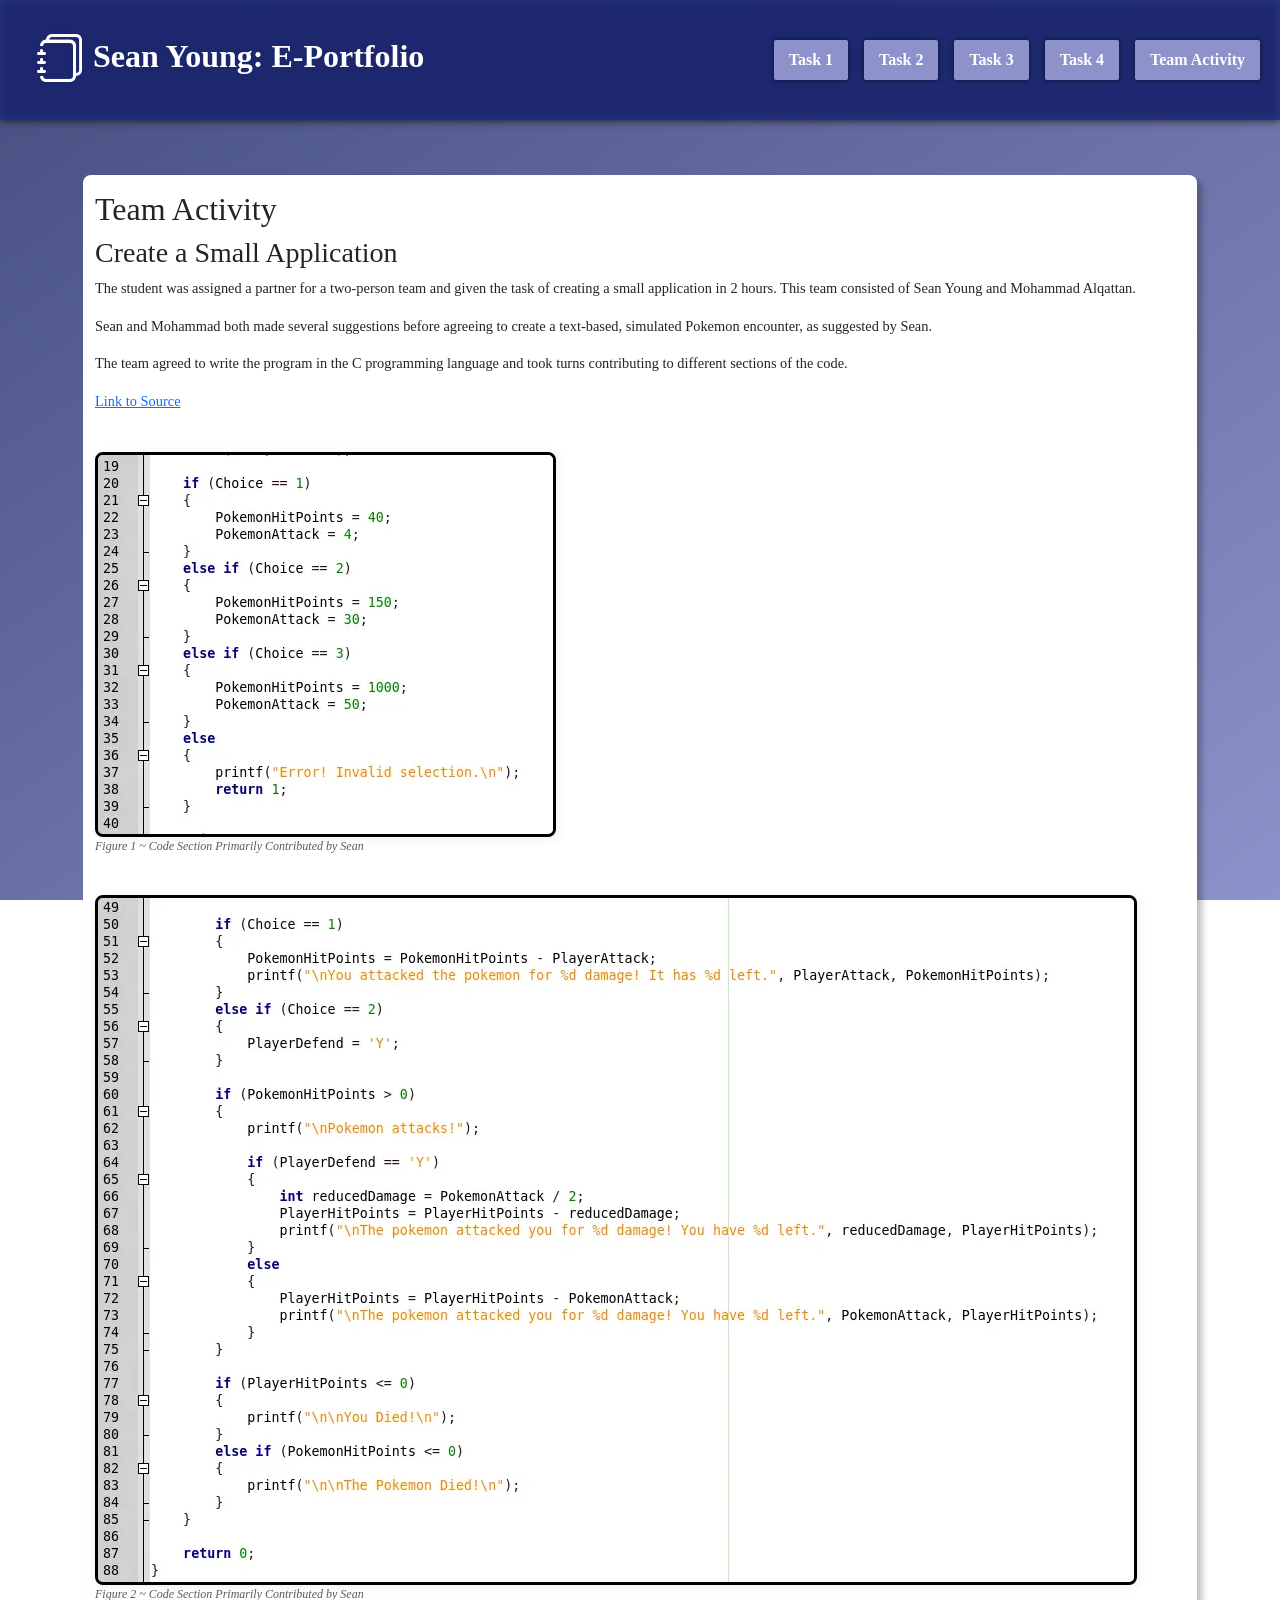
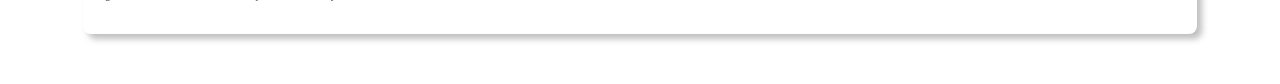
<file: team_activity.html>
<!doctype html>
<html lang="en" class="h-100"> <!-- class allows for Bootstrap sticky footer -->

	<head>

		<meta charset="utf-8">
		<meta name="viewport" content="width=device-width, initial-scale=1">
		<title>E-Portfolio - Sean Young</title>

		<!-- CSS Links -->

		<link href="plugins/bootstrap/css/bootstrap.min.css" rel="stylesheet">
		<link href="plugins/bootstrap-icons/bootstrap-icons.css" rel="stylesheet">
		<link href="css/custom_styles.css" rel="stylesheet">

		<!-- Favicon -->

		<link rel="icon" type="assets/x-icon" href="plugins/bootstrap-icons/journals.svg">

	</head>

	<body class="d-flex flex-column h-100"> <!-- 100% flex column allows footer to to stick to the bottom of the screen -> https://getbootstrap.com/docs/5.0/utilities/flex/ & https://getbootstrap.com/docs/5.0/utilities/sizing/ -->

		<header>

			<!-- Bootstrap Navbar -> https://getbootstrap.com/docs/5.0/components/navbar/ -->

			<nav class="navbar navbar-expand-xl navbar-dark fixed-top">

				<!-- Bootstrap Grid -> https://getbootstrap.com/docs/5.0/layout/grid/ -->

				<div class="container-fluid"> <!-- Bootstrap fluid container -> https://getbootstrap.com/docs/5.0/layout/containers/ -->

					<!-- Navbar Brand Element - Website Logo & Title -> https://getbootstrap.com/docs/5.0/components/navbar/#brand -->

					<a class="navbar-brand" href="index.html"><i class="bi bi-journals" style="font-size: 1.5em; vertical-align: middle;"></i> Sean Young: E-Portfolio</a>

					<!-- Navbar Toggle Button -> https://getbootstrap.com/docs/5.0/components/navbar/#toggler -->

					<button class="navbar-toggler button ms-auto" type="button" data-bs-toggle="collapse" data-bs-target="#navbarSupportedContent" aria-controls="navbarSupportedContent" aria-expanded="false" aria-label="Toggle navigation">
						<span class="navbar-toggler-icon"></span>
					</button>

					<!-- Navbar Links -> https://getbootstrap.com/docs/5.0/components/navbar/#nav -->

					<div class="collapse navbar-collapse" id="navbarSupportedContent">
						<ul class="navbar-nav ms-auto mb-2 mb-lg-0 align-items-end">
							<li class="nav-item"><a class="nav-link" href="task_1.html"><button class="button">Task 1</button></a></li>
							<li class="nav-item"><a class="nav-link" href="task_2.html"><button class="button">Task 2</button></a></li>
							<li class="nav-item"><a class="nav-link" href="task_3.html"><button class="button">Task 3</button></a></li>
							<li class="nav-item"><a class="nav-link" href="task_4.html"><button class="button">Task 4</button></a></li>
							<li class="nav-item"><a class="nav-link" href="team_activity.html"><button class="button">Team Activity</button></a></li>
						</ul>
					</div>

				</div>
			</nav>

		</header>

		<main class="main-padding">

			<!-- Bootstrap Grid -> https://getbootstrap.com/docs/5.0/layout/grid/ -->

			<div class="container"> <!-- Bootstrap Container -> https://getbootstrap.com/docs/5.0/layout/containers/ -->

				<div class="row">

					<div class="col-lg">
						<h1>Team Activity</h1>
						<h2>Create a Small Application</h2>
						<p>The student was assigned a partner for a two-person team and given the task of creating a small application in 2 hours. This team consisted of Sean Young and Mohammad Alqattan.</p>
						<p>Sean and Mohammad both made several suggestions before agreeing to create a text-based, simulated Pokemon encounter, as suggested by Sean.</p>
						<p>The team agreed to write the program in the C programming language and took turns contributing to different sections of the code.</p>
						<p><a href="https://github.com/seanyoung1501661/seanyoung1501661.github.io/blob/main/docs/team_activity.c">Link to Source</a></p>
						<br>
						<img class="rounded-rectangle" src="assets/code_00.webp" alt="Code primarily contributed by Sean">
						<p class="caption">Figure 1 ~ Code Section Primarily Contributed by Sean</p>
						<br>
						<img class="rounded-rectangle" src="assets/code_01.webp" alt="Code primarily contributed by Sean">
						<p class="caption">Figure 2 ~ Code Section Primarily Contributed by Sean</p>
					</div>

				</div>

			</div>

		</main>

		<!-- Scripts -->

		<script src="plugins/bootstrap/js/bootstrap.bundle.min.js"></script>

	</body>

</html>
</file>
<file: css/custom_styles.css>
/* Tags */

html { /* Background gradient -> https://www.w3schools.com/css/css3_gradients.asp, https://www.w3schools.com/cssref/pr_background-attachment.php */
	background-image: linear-gradient(to bottom right, #454e7f, #8c93ca);
	background-repeat: no-repeat;
	background-attachment: fixed;
}

h1 {
	font-family: cambria;
	font-size: 2rem;
}

h2 {
	font-family: cambria;
	font-size: 1.75rem;
}

h3 {
	font-family: cambria;
	font-size: 1.5rem;
}

h4 {
	font-family: cambria;
	font-size: 1.25rem;
}

p {
	font-family: cambria;
	font-size: 0.9rem;
}

/* Classes */

.navbar {
	background-color: #212d84CC;
	min-height: 120px;
	filter: drop-shadow(0px 0px 5px black); /* CSS Drop-Shadow -> https://www.w3schools.com/cssref/func_drop-shadow.php */
}

.navbar-brand {
	text-wrap-mode: wrap;
	text-align: center;
	font-family: cambria;
	font-weight: bold;
	font-size: 2rem; /* Relative Font Sizing -> https://www.w3schools.com/css/css_font_size.asp */
}

/* CSS Media Queries Scalable Font -> https://www.w3schools.com/css/css3_mediaqueries.asp */

/* Media query for screens smaller than a specified size */

@media (min-width: 726px) {
	.navbar-brand {
		padding-left: 25px;
	}
}

@media (max-width: 526px) {
	.navbar-brand {
		font-size: 1.25rem;
	}
}

@media (max-width: 380px) {
	.navbar-brand {
		font-size: 1rem;
	}
}

a.navbar-brand { /* indicates styling applied only to the specified tag, with the specified class */
	color: white;
}

a.navbar-brand:hover {
	color: white;
}

.button { /* Button Styling CSS -> https://www.w3schools.com/csS/css3_buttons.asp */
	height: 40px;
	border: none;
	border-radius: 2px;
	background-color: #8d93ca;
	transition-duration: 0.4s;
	font-family: cambria;
	text-align: center;
	font-weight: bold;
	color: white;
	padding-left: 15px;
	padding-right: 15px;
	filter: drop-shadow(0px 0px 2px #00000080); /* Drop-Shadow Opacity -> https://stackoverflow.com/a/68275986 */
}

.button:hover {
	background-color: #5c6497;
}

.d-flex {
	background-color: #00000000;
}

.main-padding {
	padding-top: 175px;
}

.container {
	padding-left: 25px;
	padding-right: 25px;
}

h1.cover-page-text {
	font-size: 3rem;
	color: white;
}

@media (max-width: 766px) {
	h1.cover-page-text {
		padding-left: 0px;
		font-size: 2rem;
	}
}

@media (max-width: 526px) {
	h1.cover-page-text {
		font-size: 1.25rem;
	}
}

@media (max-width: 380px) {
	h1.cover-page-text {
		font-size: 1rem;
	}
}

.row {
	padding-top: 15px;
	padding-bottom: 15px;
	margin-bottom: 50px;
	background-color: white;
	border-radius: 8px;
	filter: drop-shadow(5px 5px 3px #00000040);
}

img.rounded-rectangle {
	padding: 0px;
	max-width: 100%;
	object-fit: contain;
	background-color: #e2e2e2;
	border: 3px solid black;
	border-radius: 8px;
	filter: drop-shadow(2px 2px 5px #00000010);
}

img.rounded-rectangle-variable-width {
	padding: 0px;
	max-width: 50%;
	object-fit: contain;
	background-color: #e2e2e2;
	border: 3px solid black;
	border-radius: 8px;
	filter: drop-shadow(2px 2px 5px #00000010);
}

@media (max-width: 1200px) {
	img.rounded-rectangle-variable-width {
		max-width: 75%;
	}
}

@media (max-width: 768px) {
	img.rounded-rectangle-variable-width {
		max-width: 100%;
	}
}

.map {
	width: 75%;
	aspect-ratio: 1 / 0.5;
	border-radius: 8px;
	filter: drop-shadow(2px 2px 5px #00000010);
}

@media (max-width: 1200px) {
	.map {
		aspect-ratio: 1 / 0.75;
	}
}

@media (max-width: 768px) {
	.map {
		width: 100%;
		aspect-ratio: 1 / 1;
	}
}

/* CSS Grid -> https://www.w3schools.com/cssref/pr_grid-template-columns.php */
/* CSS Grid Gap -> https://www.w3schools.com/cssref/css3_pr_gap.php */

.gallery {
	display: grid;
	grid-template-columns: auto auto;
	gap: 1rem;
}

.gallery img { /* indicates styling applied to elements with the specified tag, contained within an element with the specified class */
	width: 100%;
	aspect-ratio: 4 / 3;
	object-fit: contain;
	border-radius: 8px;
	background-color: white;
	filter: drop-shadow(2px 2px 5px #00000010);
}

.caption {
	font-size: 0.75rem;
	opacity: 0.75;
	font-style: italic;
}

.footer-padding {
	padding-top: 40px;
}

.footer {
	background-color: #212d84;
	color: white;
}

@media (min-width: 992px) {
	.footer {
		padding-left: 25px;
	}
}

@media (max-width: 992px) {
	.footer {
		text-align: center;
	}
}

@media (max-width: 480px) {
	.footer {
		font-size: 0.75rem;
	}
}

@media (max-width: 380px) {
	.footer {
		font-size: 0.65rem;
	}
}
</file>
